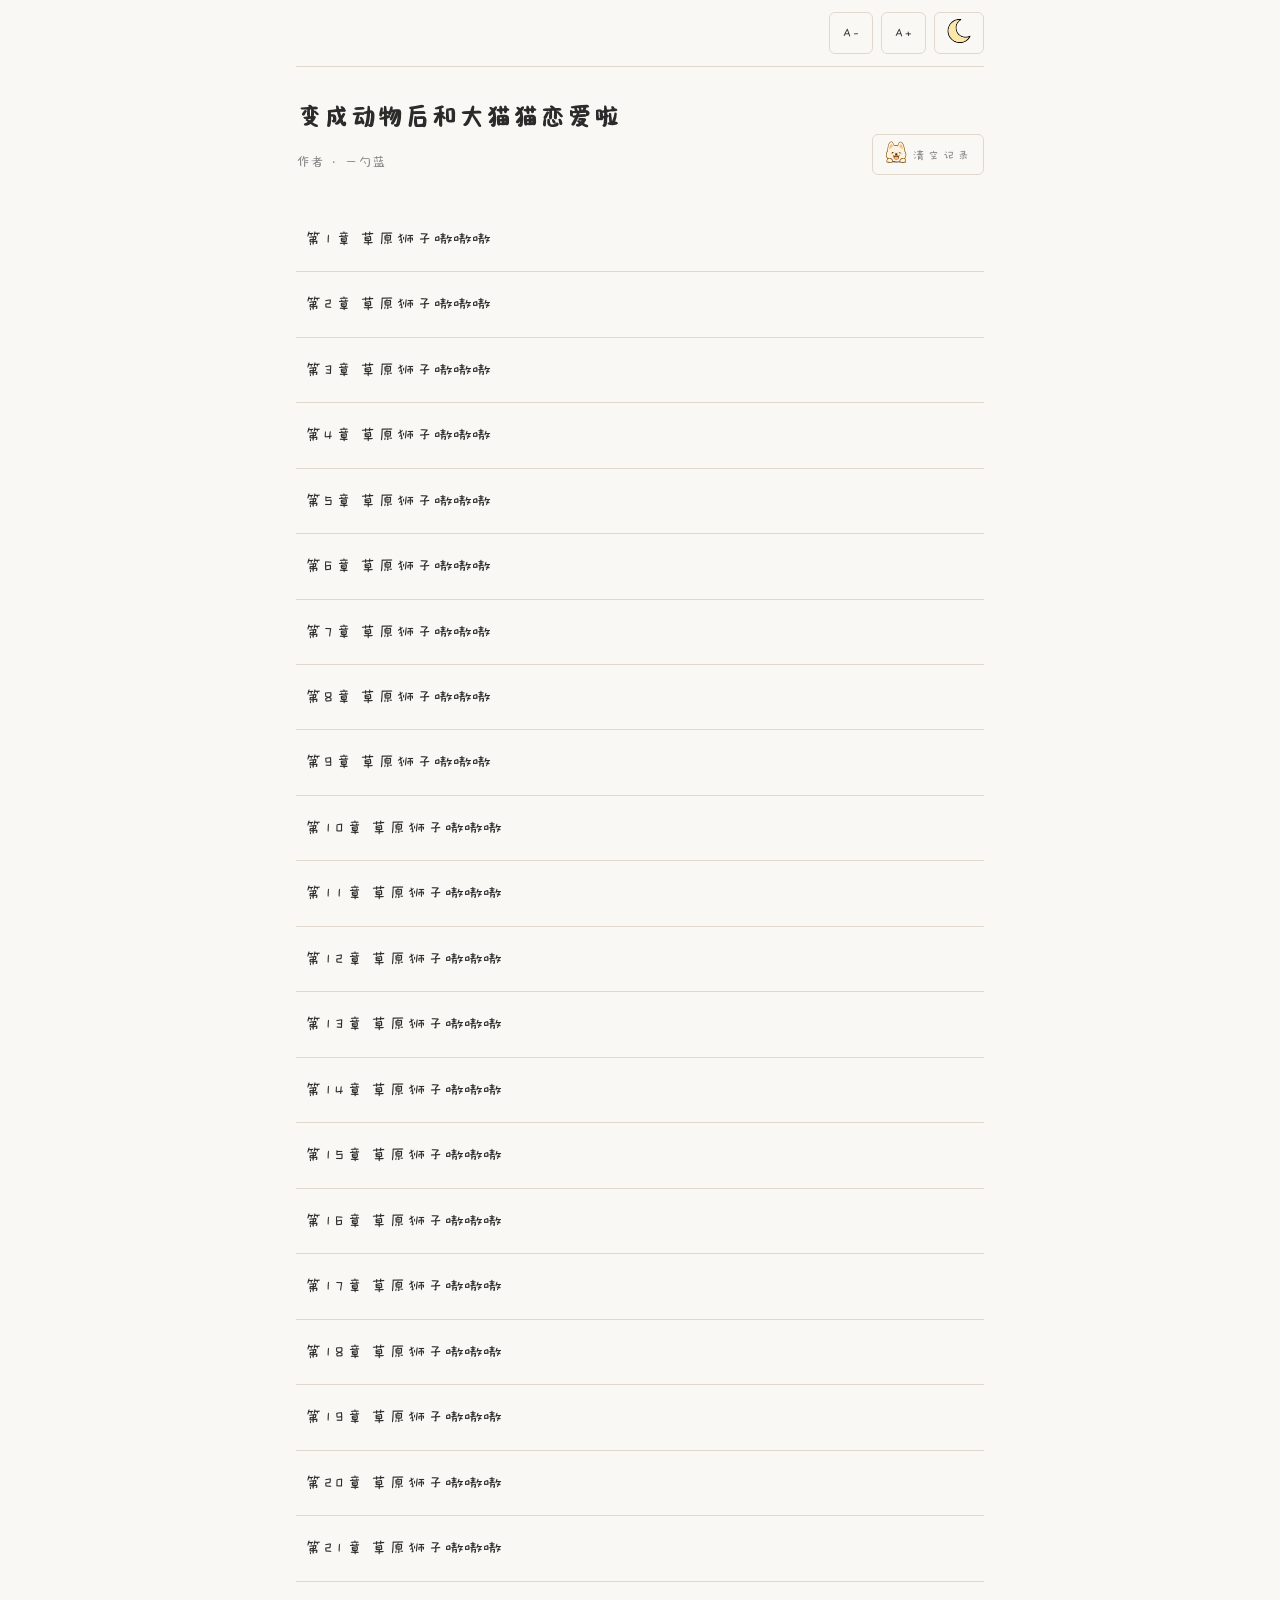
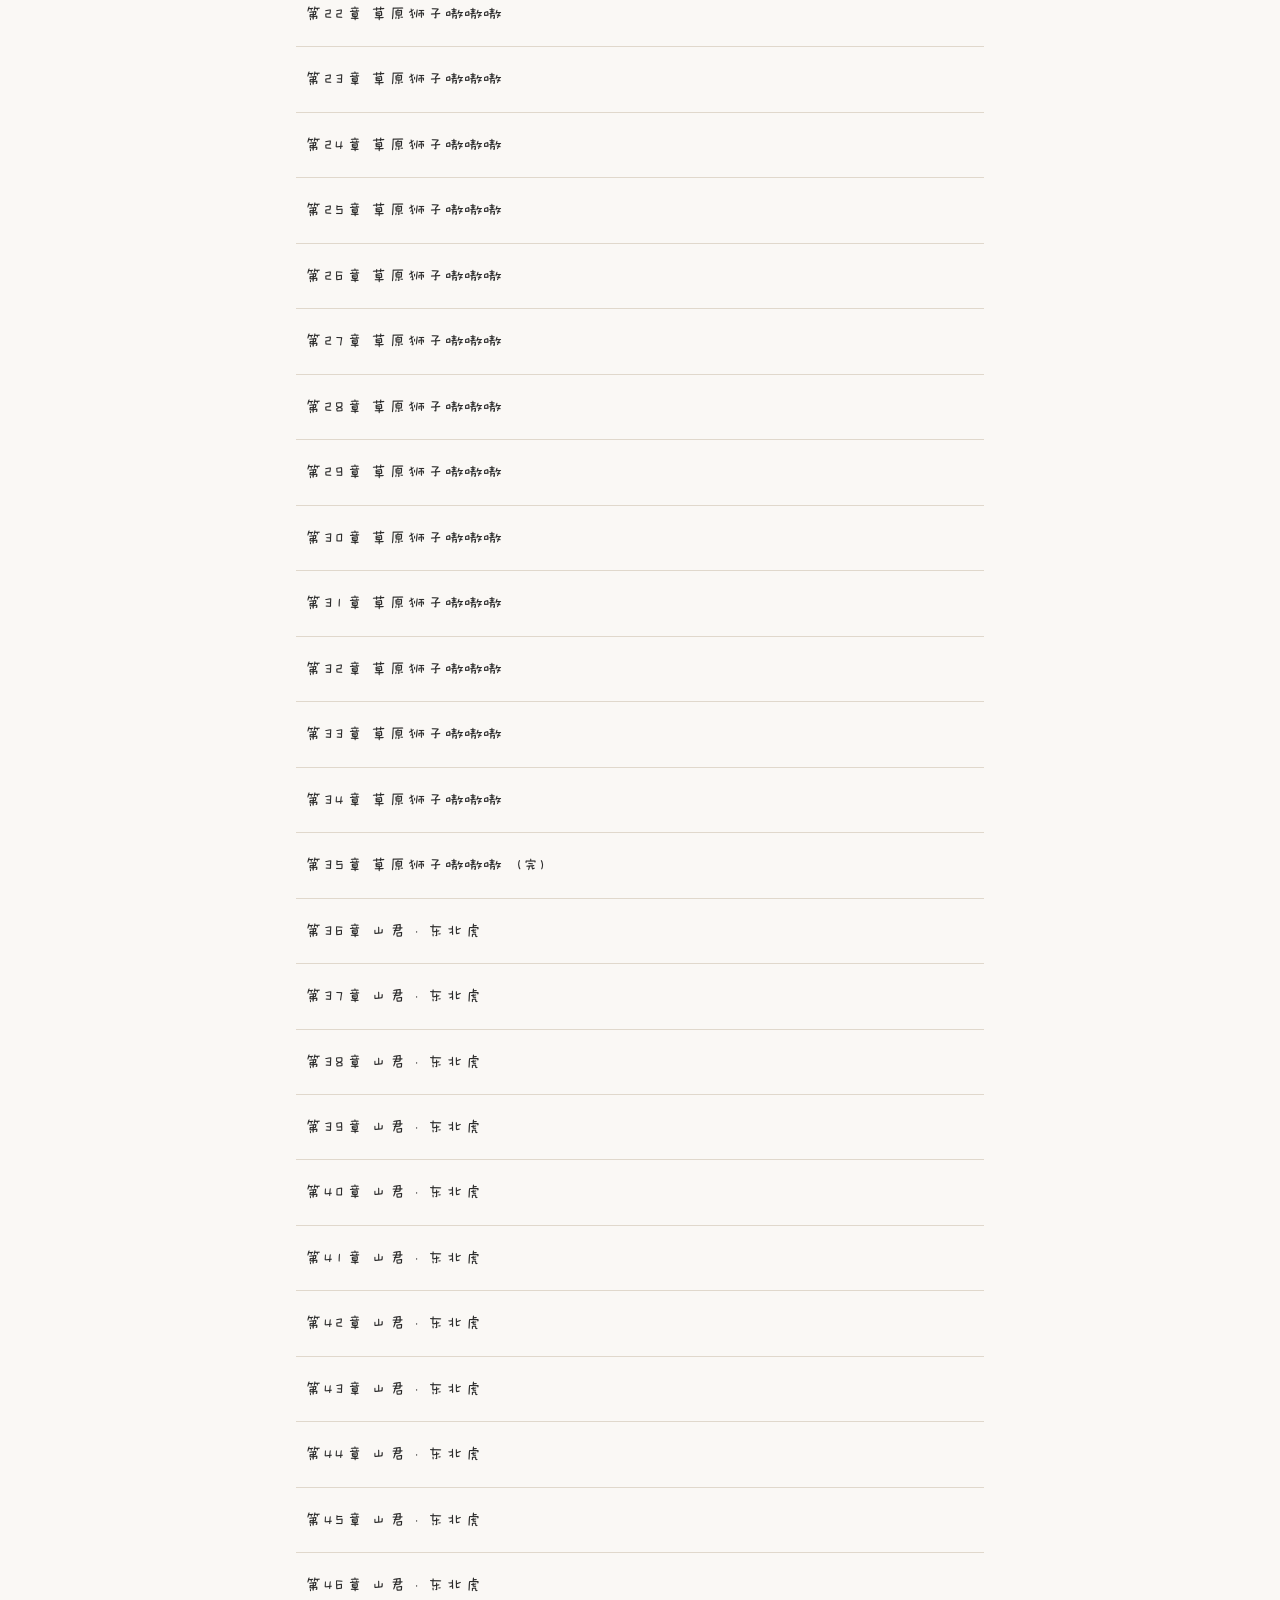
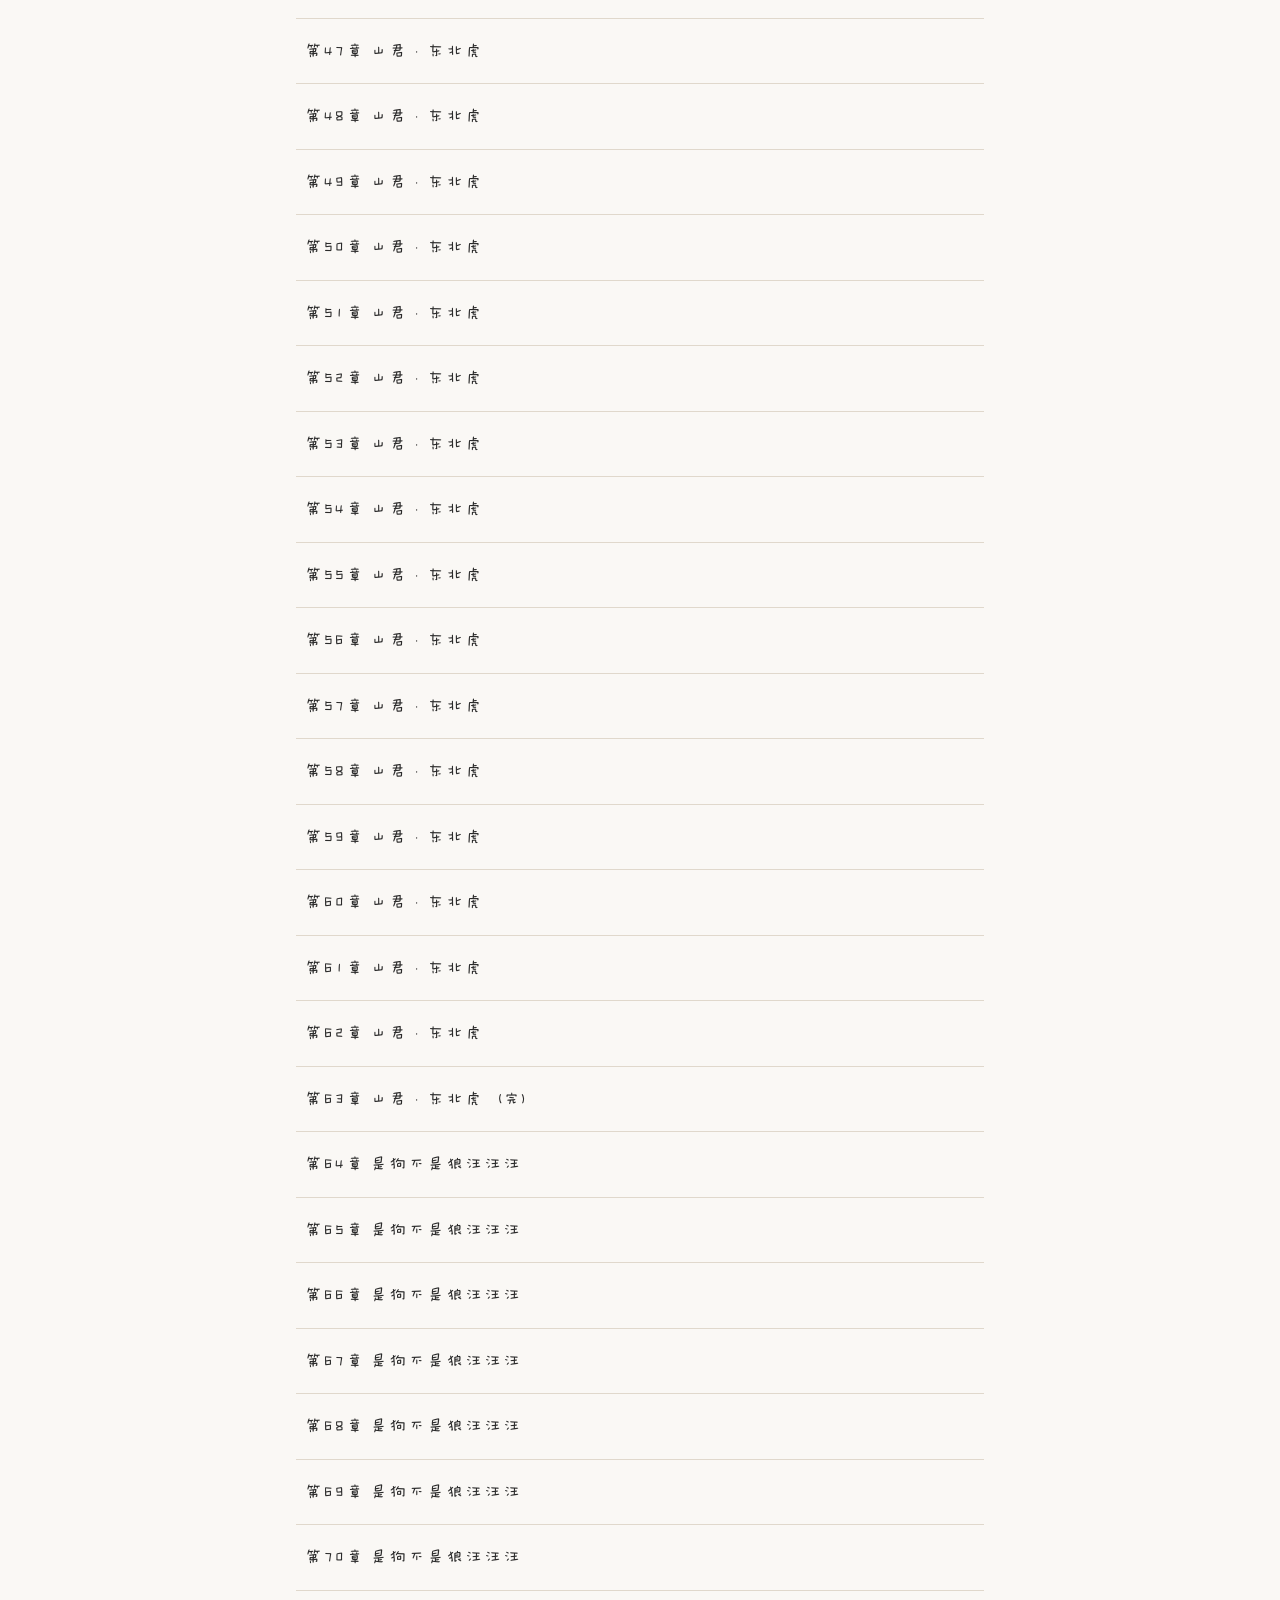
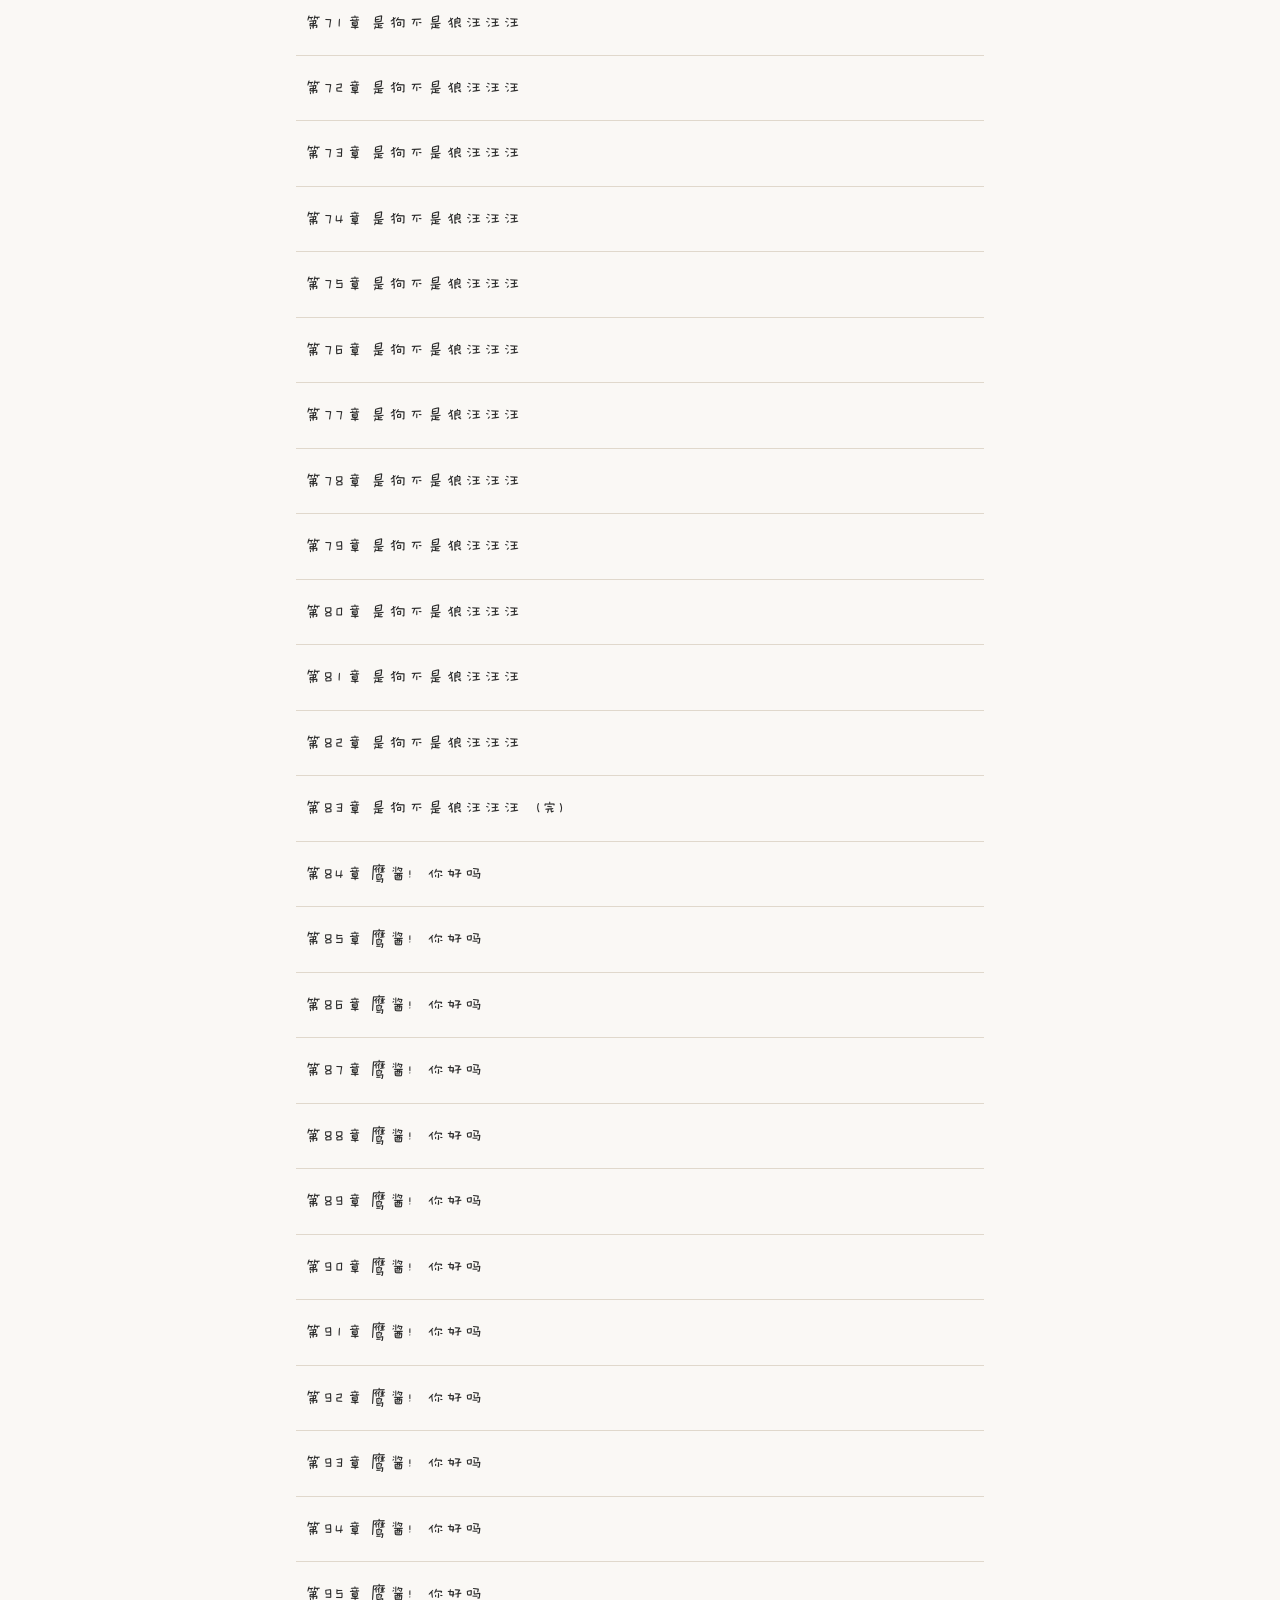
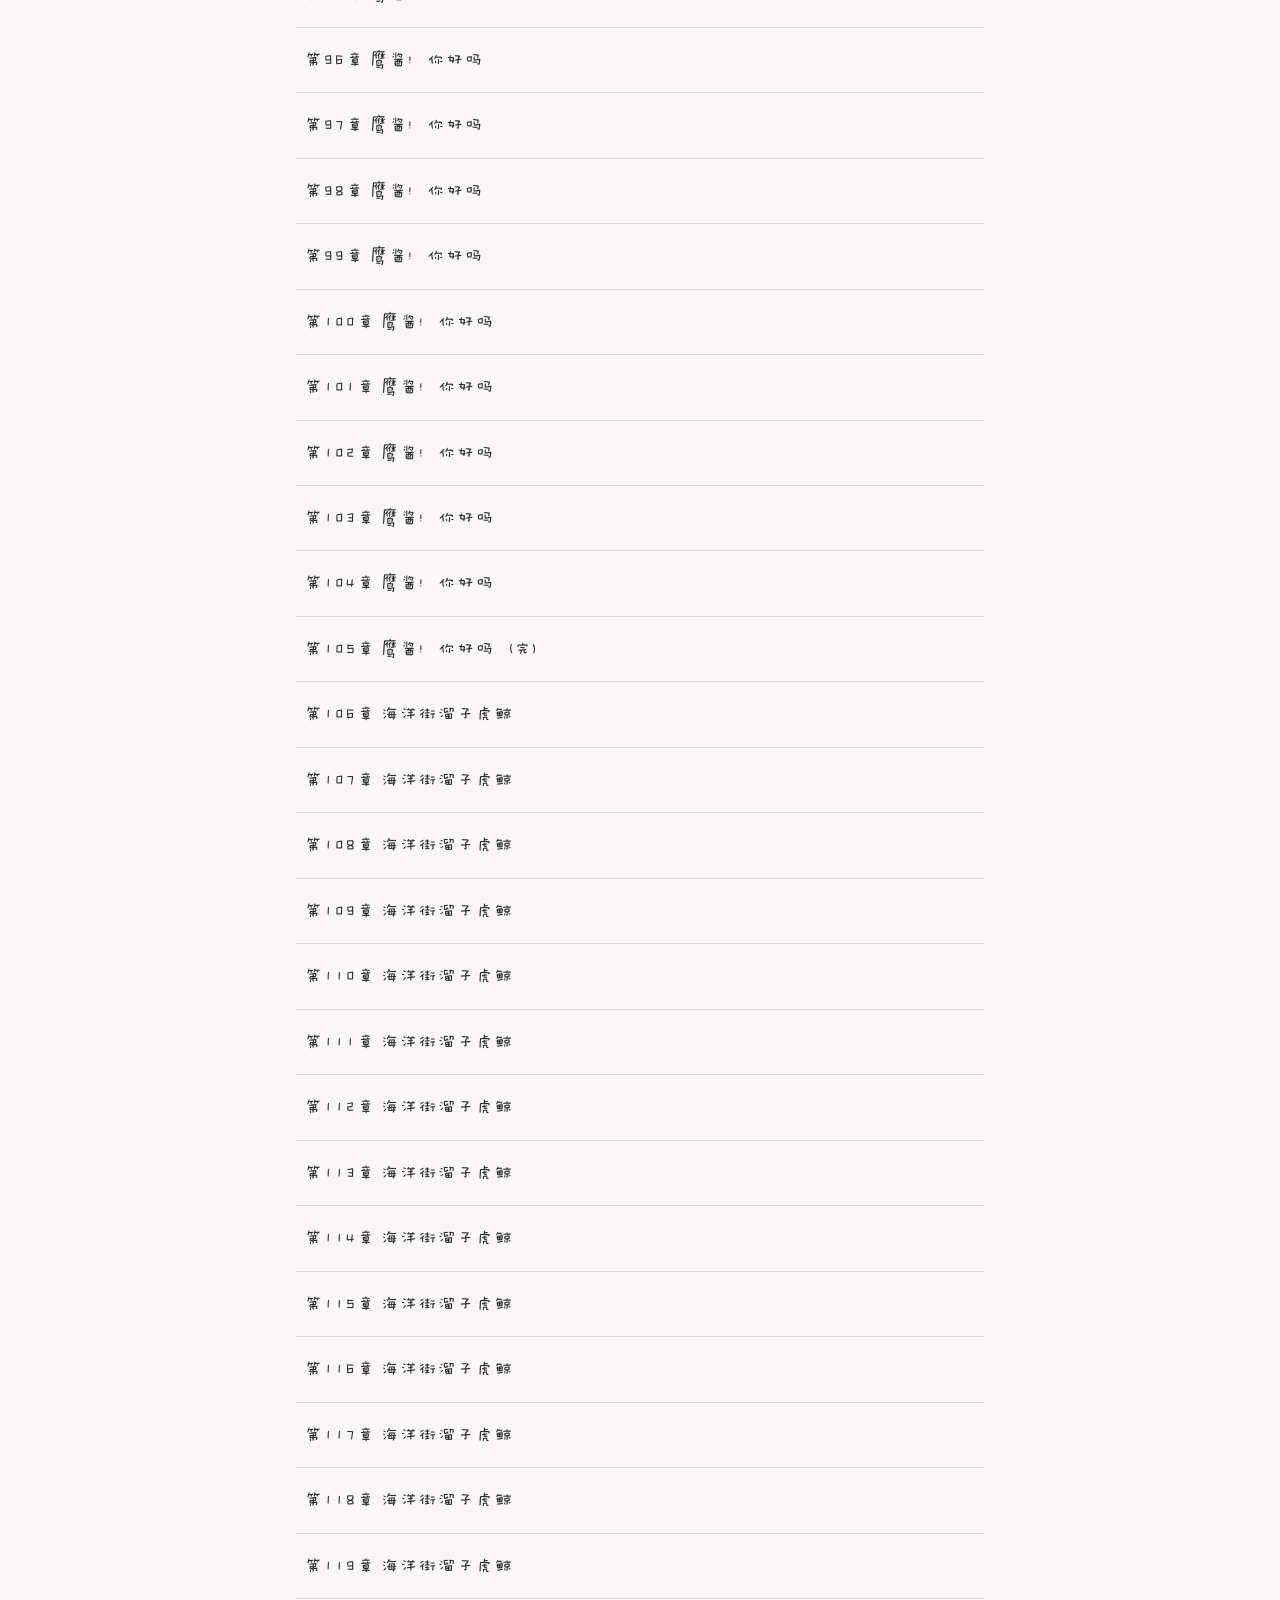
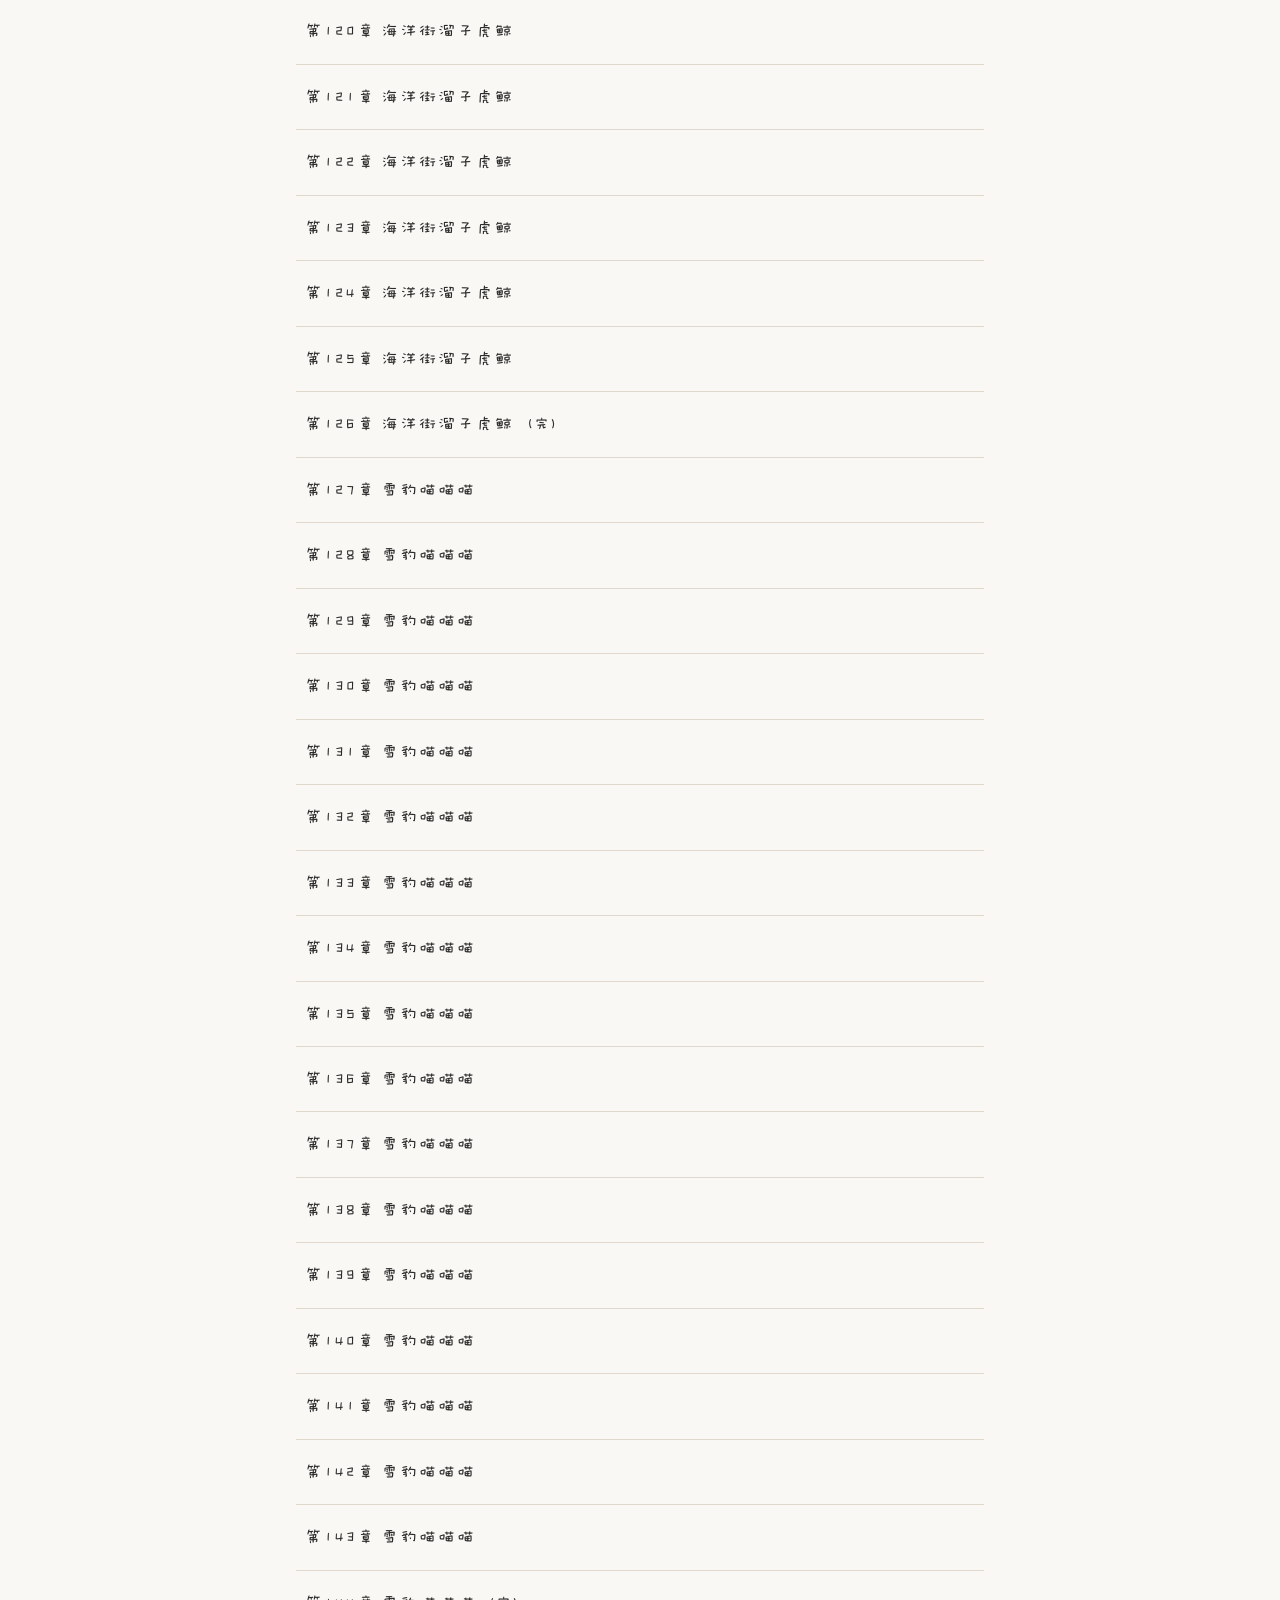
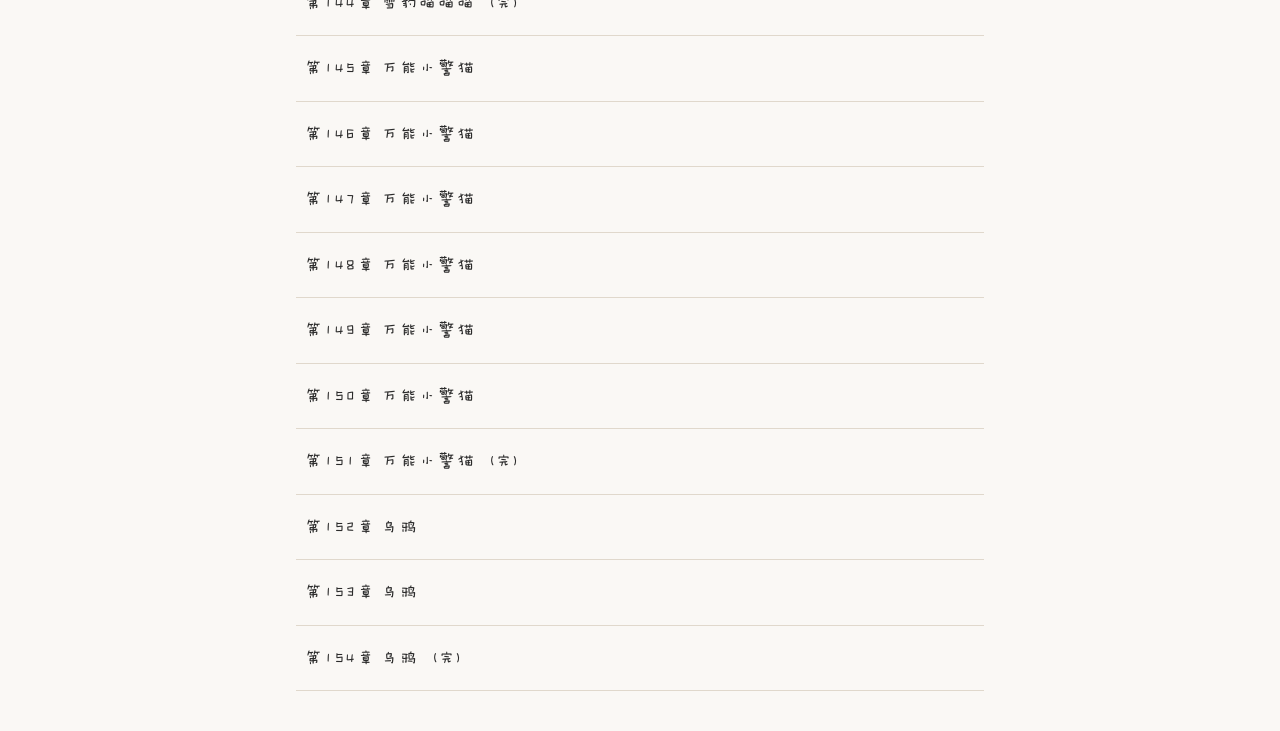
<file: xiaoshuo/bcdwh/bcdwhhdmmtlal.html>
<!DOCTYPE html>
<html lang="en">

<head>
    <meta charset="UTF-8">
    <meta name="viewport" content="width=device-width, initial-scale=1.0">
    <title>变成动物后和大猫猫恋爱啦</title>
    <link rel="icon" href="../../Images/xiaogoushou.ico">
    <link rel="stylesheet" href="bcdwh.css">
    <link rel="stylesheet" href="../../Iconfont/Iconfont1/iconfont.css">
    <link rel="stylesheet" href="../../Iconfont/Iconfont2/iconfont.css">
</head>

<body>
    <!-- 顶部阅读进度线 -->
    <div id="progress-bar"></div>

    <div class="toolbar">
        <div>
            <button id="topBack">
                <svg class="icon" aria-hidden="true">
                    <use xlink:href="#icon-shouye"></use>
                </svg>返回目录</button>
        </div>
        <div class="toolbar-right">
            <button id="btnFontDown" title="缩小字号">A-</button>
            <button id="btnFontUp" title="放大字号">A+</button>
            <button id="btnNight" title="夜间模式">
                <svg class="icon" aria-hidden="true">
                    <use xlink:href="#icon-yueliang"></use>
                </svg>
            </button>
        </div>
    </div>

    <div class="book-header">
        <div class="book-info">
            <h1 id="bookTitle">变成动物后和大猫猫恋爱啦</h1>
            <div class="subtitle">作者 · 一勺蓝</div>
        </div>
        <button id="btnClear" title="清除所有章节的阅读进度">
            <svg class="icon" aria-hidden="true">
                <use xlink:href="#icon-tianyuanquan"></use>
            </svg> 清空记录</button>
    </div>

    <ul id="toc"></ul>

    <div id="reader" class="hidden">
        <h2 id="chapterTitle"></h2>
        <div id="content"></div>
        <div class="bar">
            <button id="prev">
                <svg class="icon" aria-hidden="true">
                    <use xlink:href="#icon-arrow-left"></use>
                </svg>上一章</button>
            <button id="back">返回目录</button>
            <button id="next">下一章
                <svg class="icon" aria-hidden="true">
                    <use xlink:href="#icon-arrow-right"></use>
                </svg>
            </button>
        </div>
    </div>

</body>
<script src="bcdwh.js" defer></script>
<script src="volume1.js"></script>
<script src="volume2.js"></script>
<script src="volume3.js"></script>
<script src="../../Iconfont/Iconfont2/iconfont.js"></script>
<script src="../../Iconfont/Iconfont1/iconfont.js"></script>

</html>
</file>
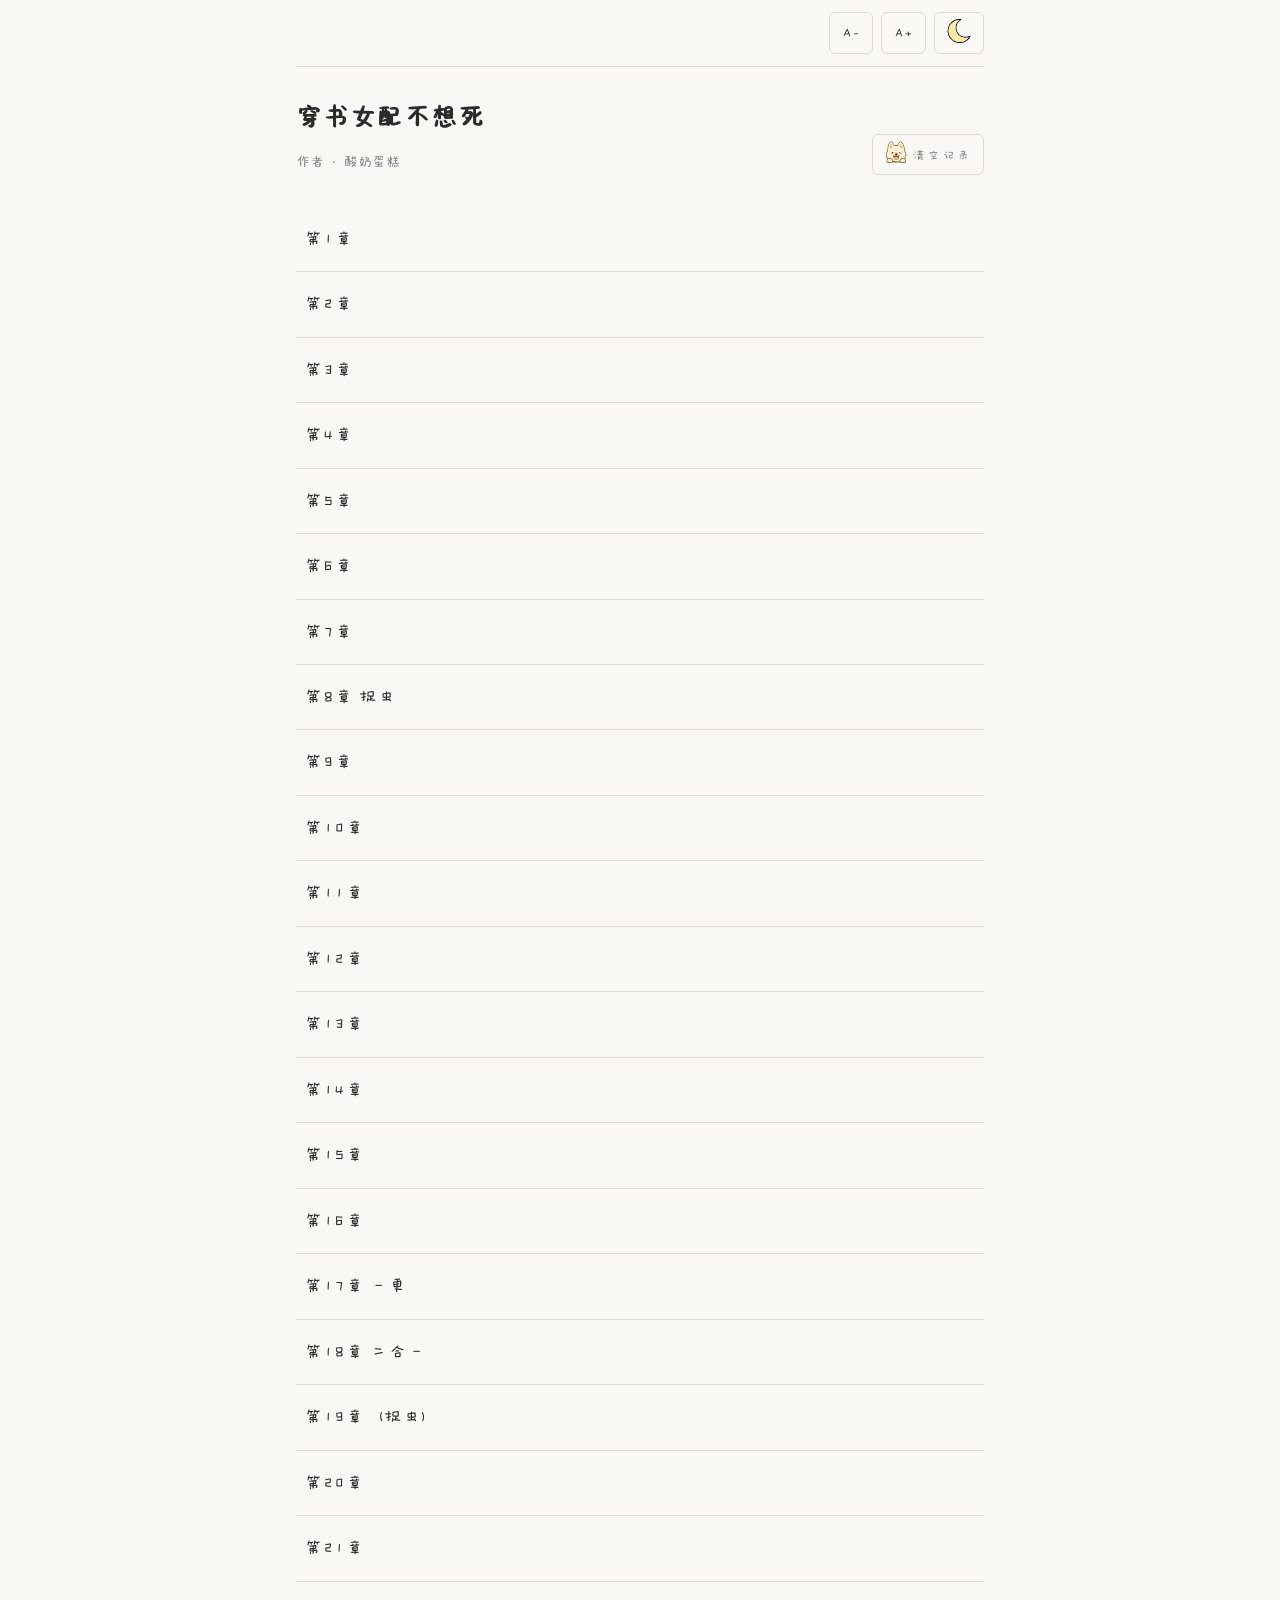
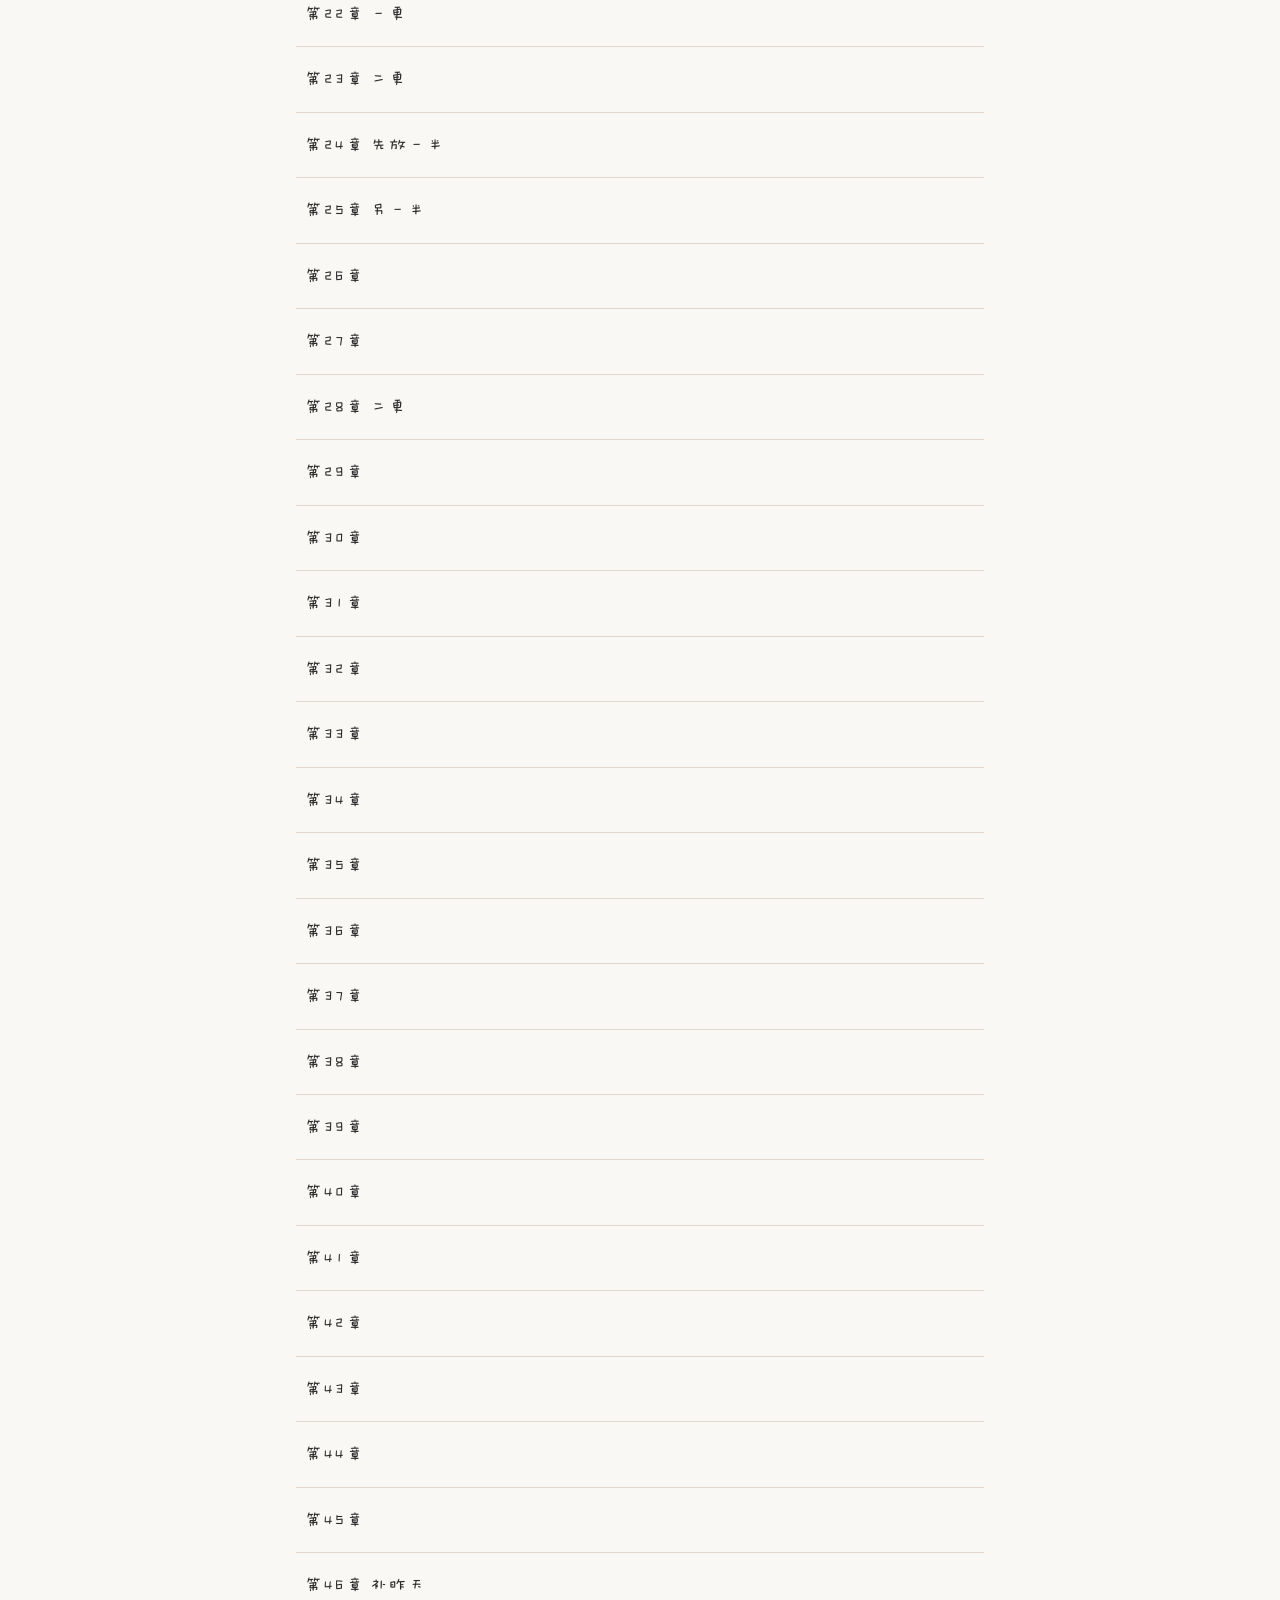
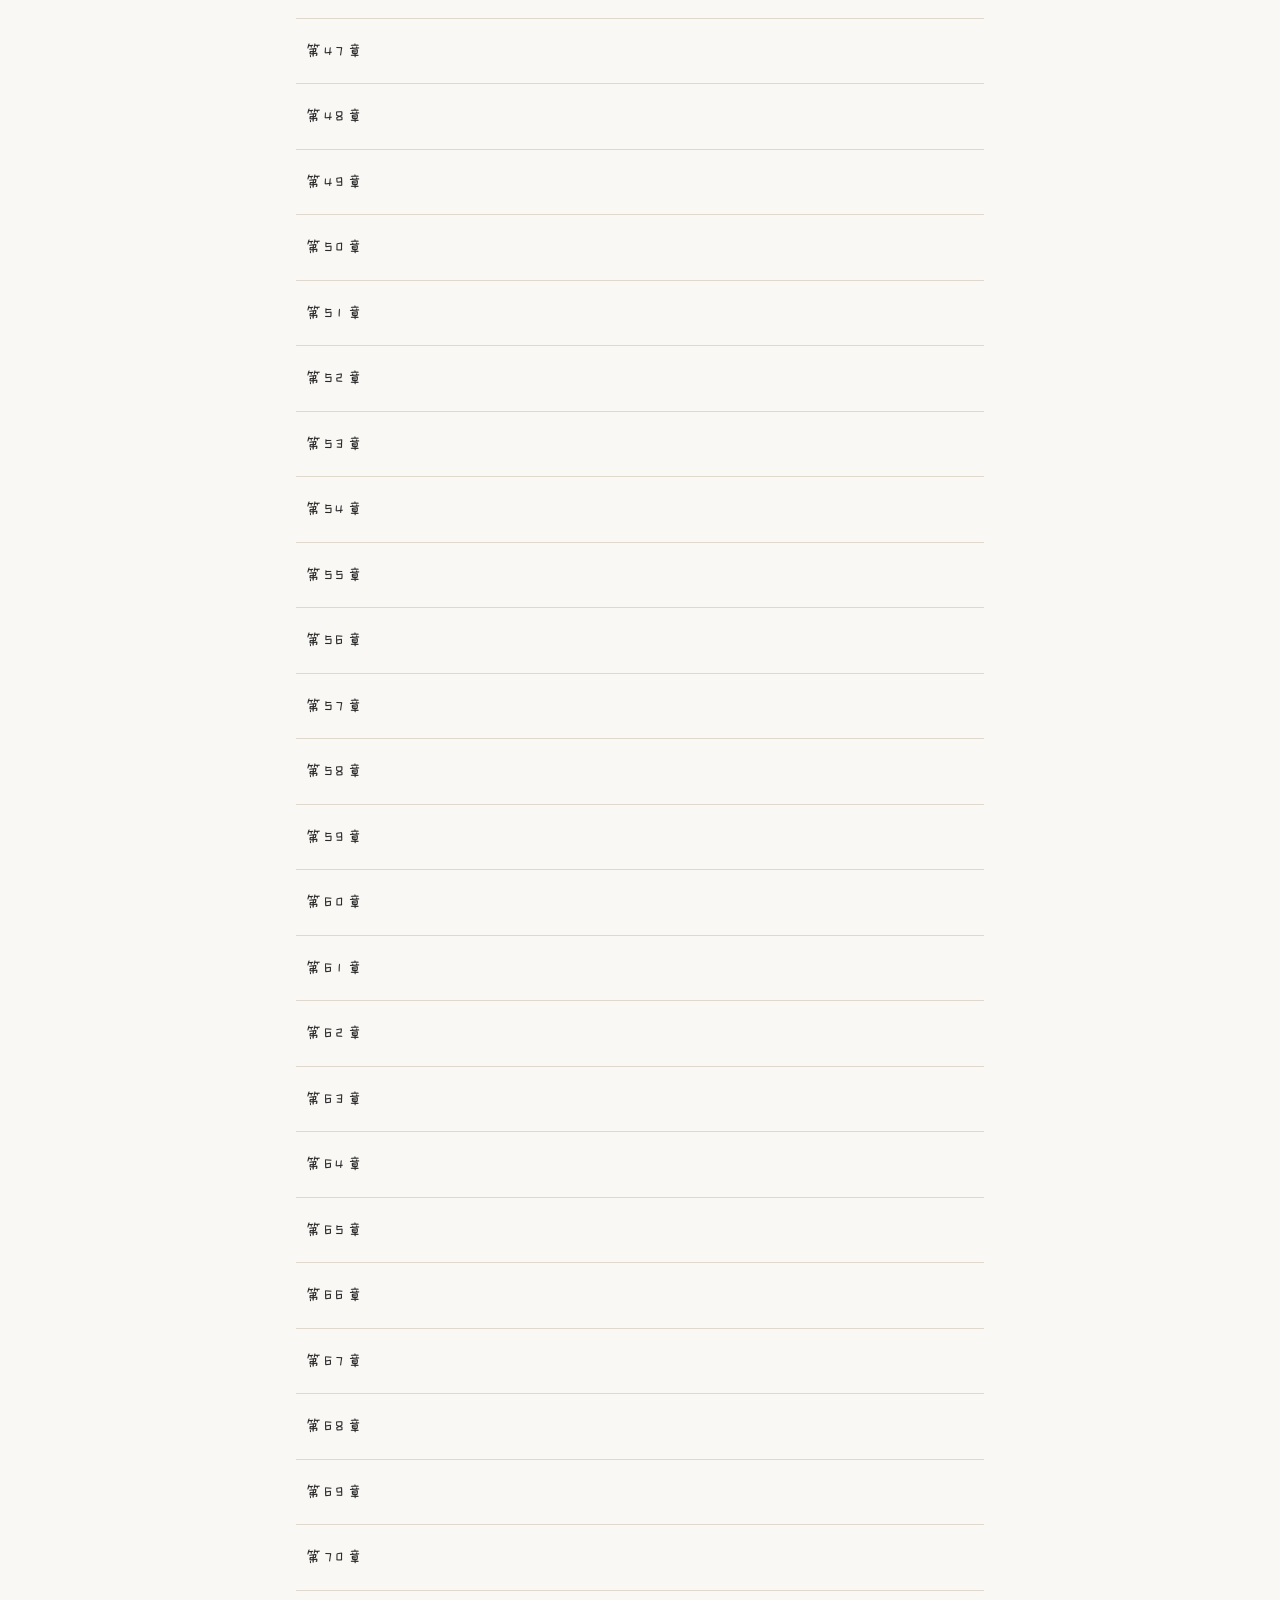
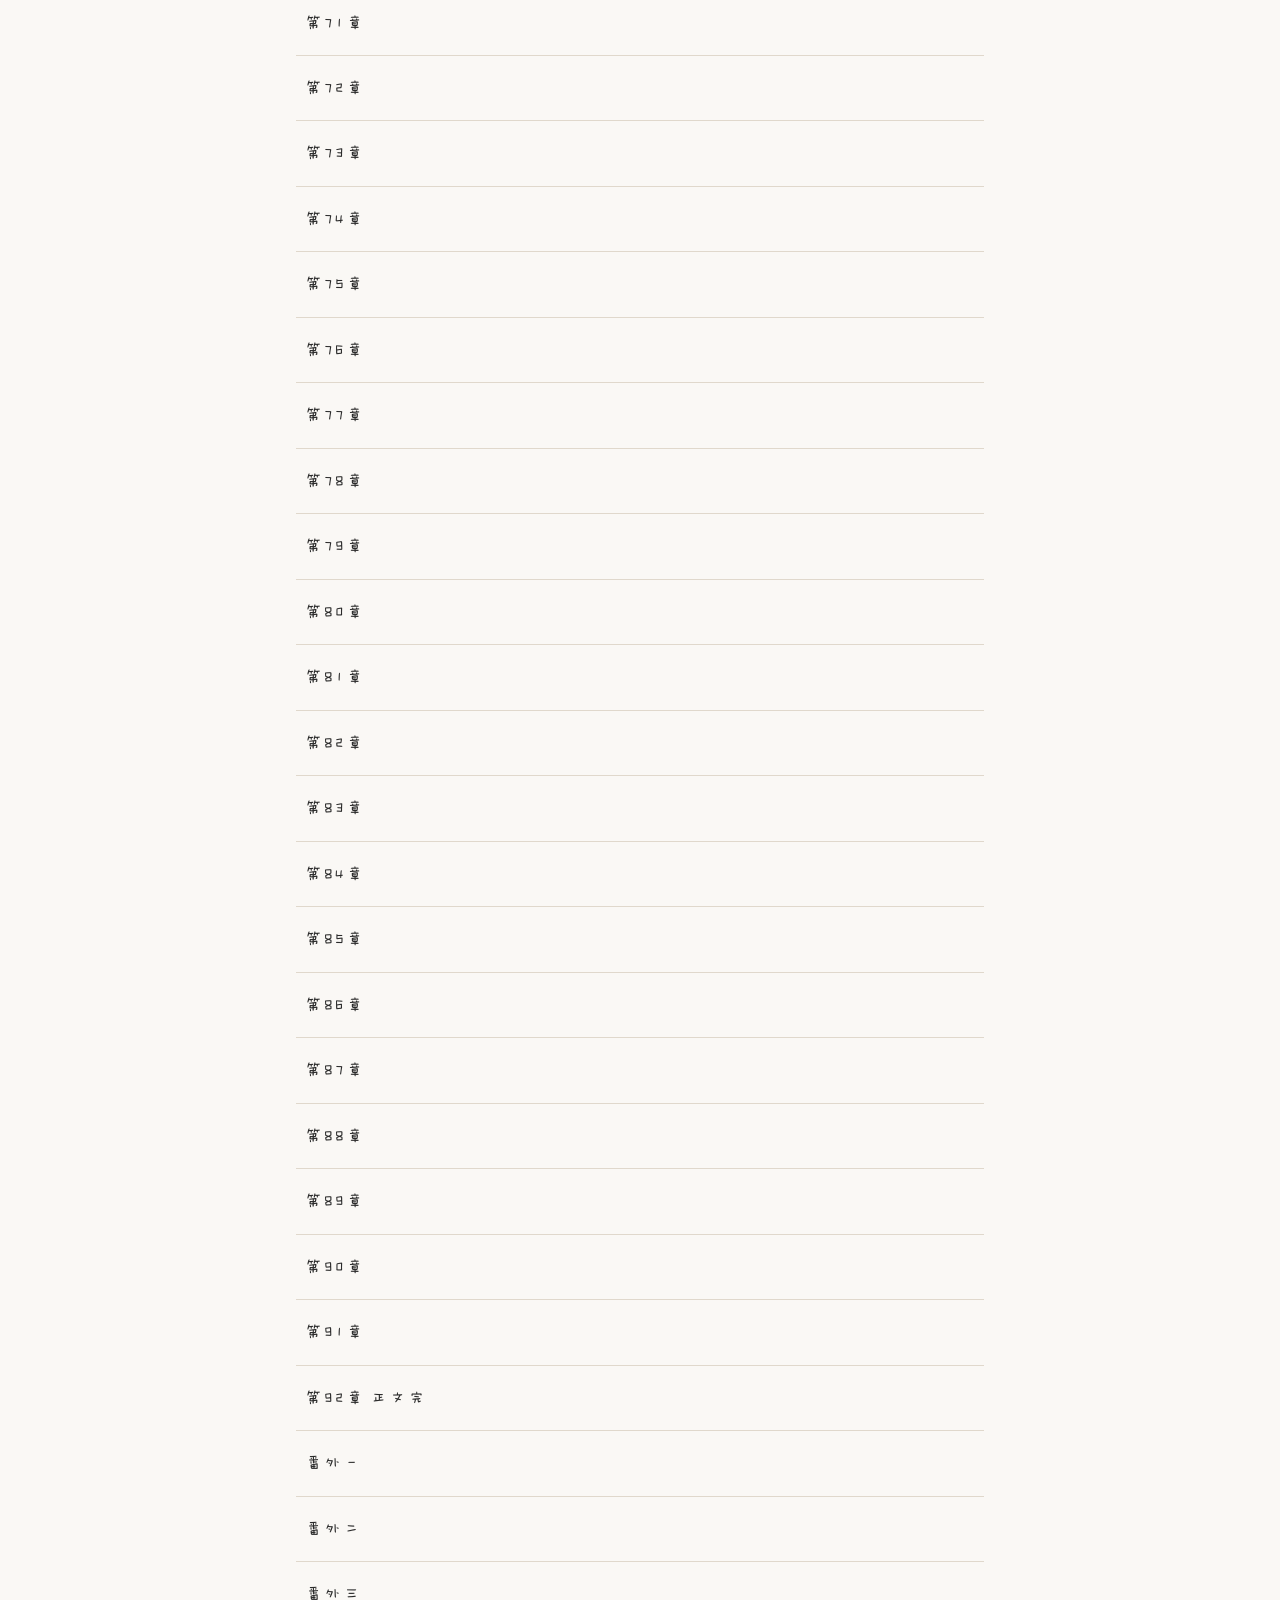
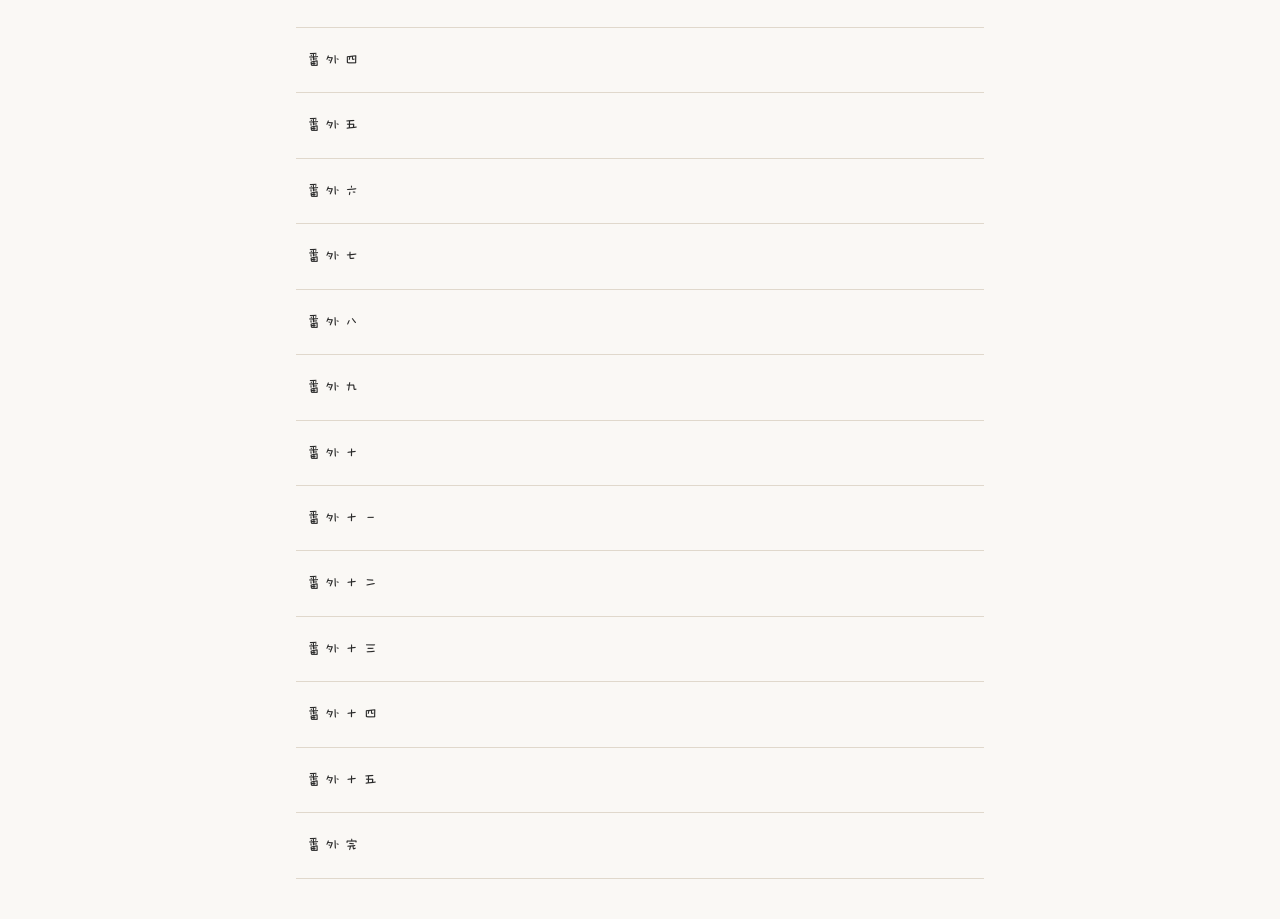
<file: xiaoshuo/csnpbxs/csnpbxs.html>
<!DOCTYPE html>
<html lang="en">

<head>
    <meta charset="UTF-8">
    <meta name="viewport" content="width=device-width, initial-scale=1.0">
    <title>穿书女配不想死</title>
    <link rel="icon" href="../../Images/gemashou.ico">
    <link rel="stylesheet" href="csnpbxs.css">
    <link rel="stylesheet" href="../../Iconfont/Iconfont1/iconfont.css">
    <link rel="stylesheet" href="../../Iconfont/Iconfont2/iconfont.css">
</head>

<body>
    <!-- 顶部阅读进度线 -->
    <div id="progress-bar"></div>

    <div class="toolbar">
        <div>
            <button id="topBack">
                <svg class="icon" aria-hidden="true">
                    <use xlink:href="#icon-shouye"></use>
                </svg>返回目录</button>
        </div>
        <div class="toolbar-right">
            <button id="btnFontDown" title="缩小字号">A-</button>
            <button id="btnFontUp" title="放大字号">A+</button>
            <button id="btnNight" title="夜间模式">
                <svg class="icon" aria-hidden="true">
                    <use xlink:href="#icon-yueliang"></use>
                </svg>
            </button>
        </div>
    </div>

    <div class="book-header">
        <div class="book-info">
            <h1 id="bookTitle">穿书女配不想死</h1>
            <div class="subtitle">作者 · 酸奶蛋糕</div>
        </div>
        <button id="btnClear" title="清除所有章节的阅读进度">
            <svg class="icon" aria-hidden="true">
                <use xlink:href="#icon-tianyuanquan"></use>
            </svg> 清空记录</button>
    </div>

    <ul id="toc"></ul>

    <div id="reader" class="hidden">
        <h2 id="chapterTitle"></h2>
        <div id="content"></div>
        <div class="bar">
            <button id="prev">
                <svg class="icon" aria-hidden="true">
                    <use xlink:href="#icon-arrow-left"></use>
                </svg>上一章</button>
            <button id="back">返回目录</button>
            <button id="next">下一章
                <svg class="icon" aria-hidden="true">
                    <use xlink:href="#icon-arrow-right"></use>
                </svg>
            </button>
        </div>
    </div>

</body>
<script src="csnpbxs.js" defer></script>
<script src="volume1.js"></script>
<script src="volume2.js"></script>
<script src="../../Iconfont/Iconfont2/iconfont.js"></script>
<script src="../../Iconfont/Iconfont1/iconfont.js"></script>

</html>
</file>
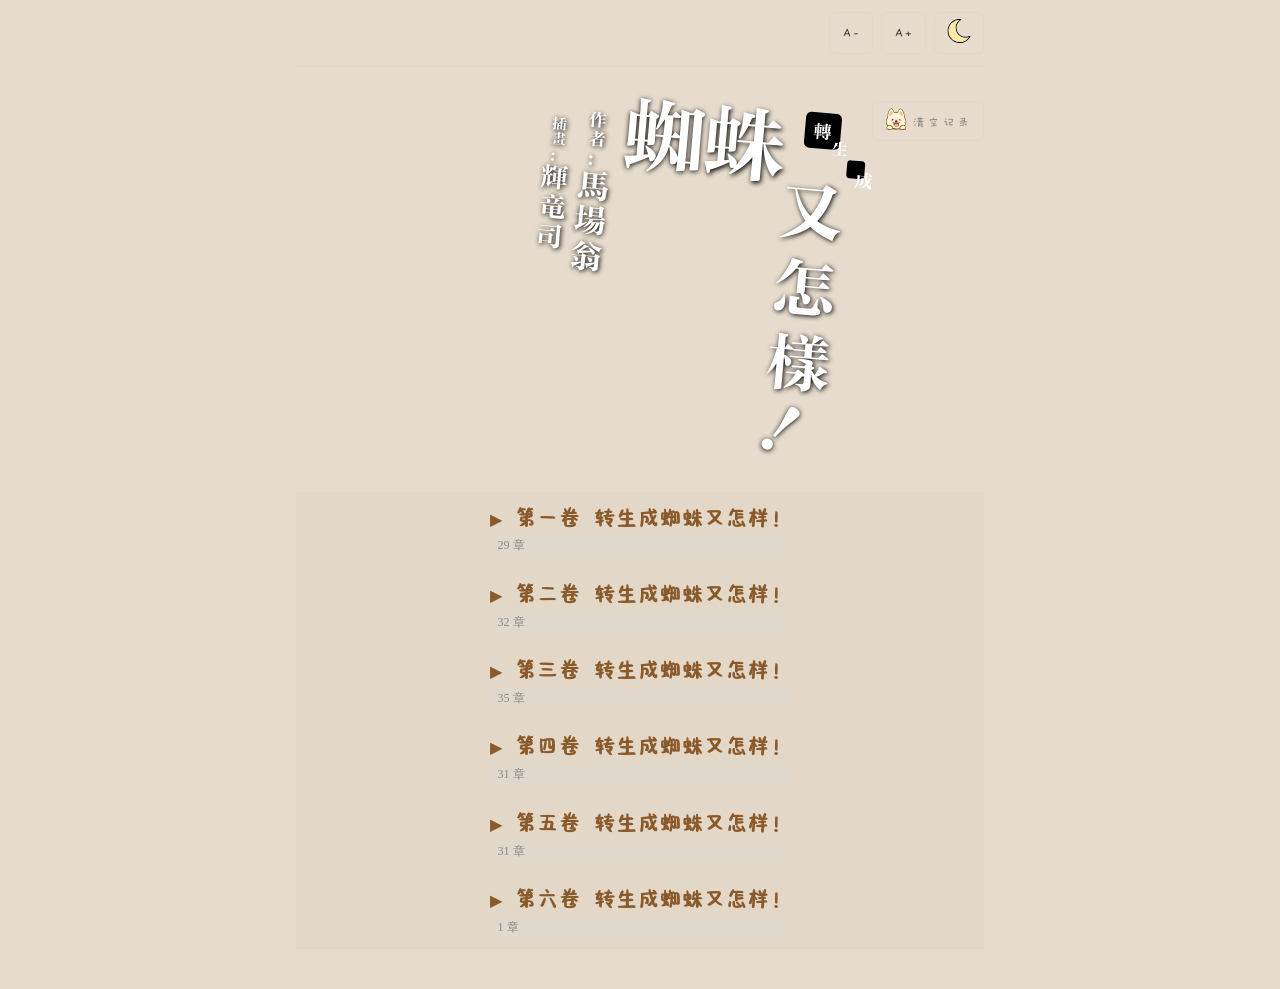
<file: xiaoshuo/kumoko/kumoko.html>
<!DOCTYPE html>
<html lang="en">

<head>
    <meta charset="UTF-8">
    <meta name="viewport" content="width=device-width, initial-scale=1.0">
    <title>转生成蜘蛛又怎样</title>
    <link rel="icon" href="../../Images/heiqiushou.ico">
    <link rel="stylesheet" href="epub.css">
    <link rel="stylesheet" href="yuan.css">
    <link rel="stylesheet" href="../../Iconfont/Iconfont1/iconfont.css">
    <link rel="stylesheet" href="../../Iconfont/Iconfont2/iconfont.css">
</head>

<body>
    <!-- 顶部阅读进度线 -->
    <div id="progress-bar"></div>

    <div class="toolbar">
        <div>
            <button id="topBack">
                <svg class="icon" aria-hidden="true">
                    <use xlink:href="#icon-shouye"></use>
                </svg>返回目录</button>
        </div>
        <div class="toolbar-right">
            <button id="btnFontDown" title="缩小字号">A-</button>
            <button id="btnFontUp" title="放大字号">A+</button>
            <button id="btnNight" title="夜间模式">
                <svg class="icon" aria-hidden="true">
                    <use xlink:href="#icon-yueliang"></use>
                </svg>
            </button>
        </div>
    </div>

    <div class="book-header">
        <div class="book-cover-wrapper">
            <div class="book-info">
                <div class="b-relative rota fzcuyasong">
                    <div>
                        <div class="box1">轉</div>
                        <div class="t-top">生</div>
                        <div class="box2">成</div>
                    </div>
                    <div class="clear"></div>
                    <div class="shadow">
                        <div>
                            <div class="f-right font35">
                                <p class="em08 tt3">又</p>
                                <p class="tt3">怎</p>
                                <p class="tt3">樣</p>
                                <p class="tr tt1">！</p>
                            </div>
                            <div class="font45 f-right tt">蜘蛛</div>
                        </div>
                        <div class="f-right tt2 font12">
                            <p class="font08">作</p>
                            <p class="font08">者</p>
                            <p class="font08">：</p>
                            <p class="font15">馬</p>
                            <p class="font15">場</p>
                            <p class="font15">翁</p>
                        </div>
                        <div class="f-right tt2 font10">
                            <p class="font08">插</p>
                            <p class="font08">畫</p>
                            <p class="font08">：</p>
                            <p class="font15">輝</p>
                            <p class="font15">竜</p>
                            <p class="font15">司</p>
                        </div>
                        <div class="clear"></div>
                    </div>
                </div>
            </div>
        </div>
        <button id="btnClear" title="清除所有章节的阅读进度">
            <svg class="icon" aria-hidden="true">
                <use xlink:href="#icon-tianyuanquan"></use>
            </svg> 清空记录</button>
    </div>

    <ul id="toc"></ul>

    <div id="reader" class="hidden">
        <h2 id="chapterTitle"></h2>
        <div id="content"></div>
        <div class="bar">
            <button id="prev">
                <svg class="icon" aria-hidden="true">
                    <use xlink:href="#icon-arrow-left"></use>
                </svg>上一章</button>
            <button id="back">返回目录</button>
            <button id="next">下一章
                <svg class="icon" aria-hidden="true">
                    <use xlink:href="#icon-arrow-right"></use>
                </svg>
            </button>
        </div>
    </div>

</body>
<script src="epub.js" defer></script>
<script src="book.js"></script>
<script src="../../Iconfont/Iconfont2/iconfont.js"></script>
<script src="../../Iconfont/Iconfont1/iconfont.js"></script>

</html>
</file>
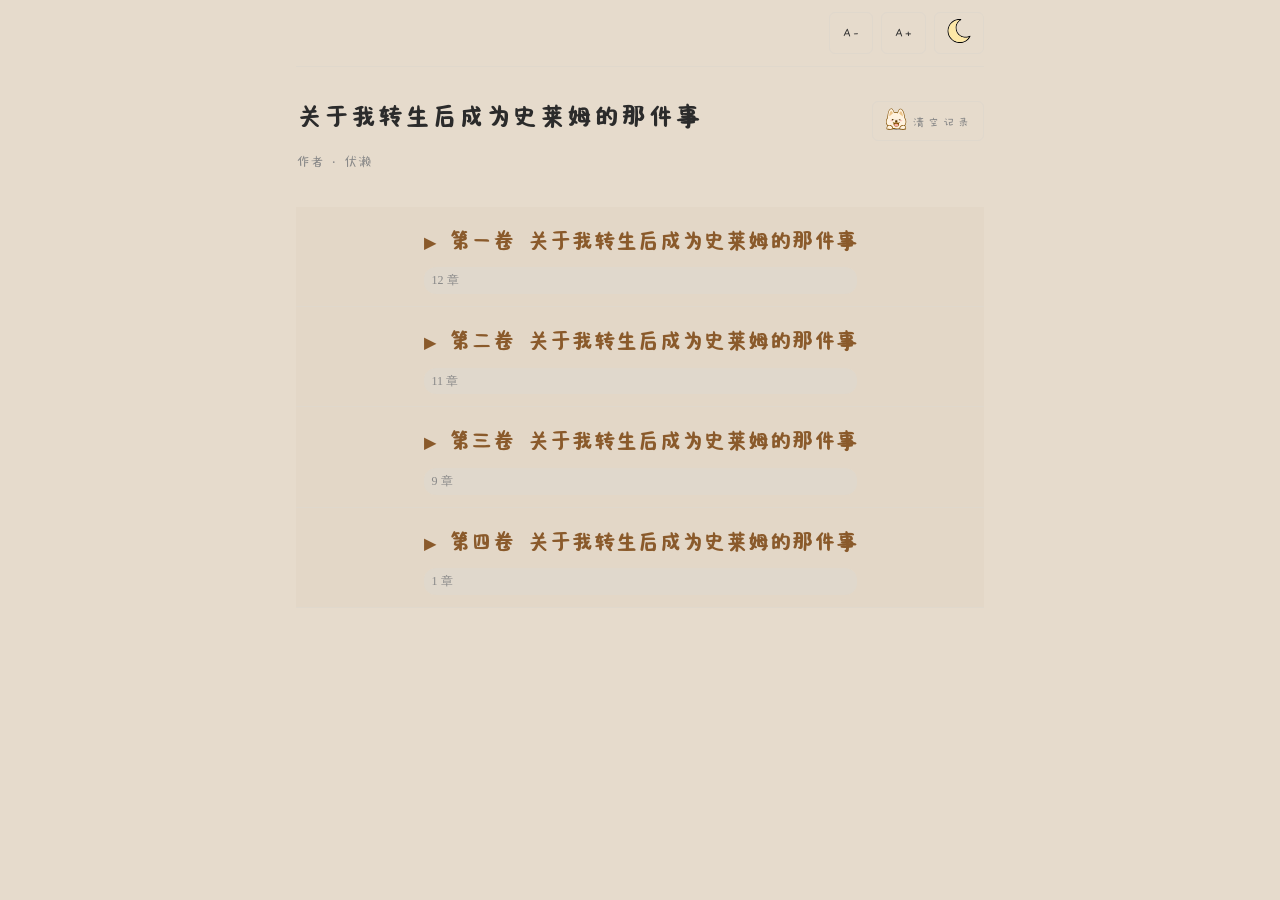
<file: xiaoshuo/rimuru/rimuru.html>
<!DOCTYPE html>
<html lang="en">

<head>
    <meta charset="UTF-8">
    <meta name="viewport" content="width=device-width, initial-scale=1.0">
    <title>关于我转生后成为史莱姆的那件事</title>
    <link rel="icon" href="../../Images/heiqiushou.ico">
    <link rel="stylesheet" href="epub.css">
    <link rel="stylesheet" href="../../Iconfont/Iconfont1/iconfont.css">
    <link rel="stylesheet" href="../../Iconfont/Iconfont2/iconfont.css">
</head>

<body>
    <!-- 顶部阅读进度线 -->
    <div id="progress-bar"></div>

    <div class="toolbar">
        <div>
            <button id="topBack">
                <svg class="icon" aria-hidden="true">
                    <use xlink:href="#icon-shouye"></use>
                </svg>返回目录</button>
        </div>
        <div class="toolbar-right">
            <button id="btnFontDown" title="缩小字号">A-</button>
            <button id="btnFontUp" title="放大字号">A+</button>
            <button id="btnNight" title="夜间模式">
                <svg class="icon" aria-hidden="true">
                    <use xlink:href="#icon-yueliang"></use>
                </svg>
            </button>
        </div>
    </div>

    <div class="book-header">
        <div class="book-info">
            <h1 id="bookTitle">关于我转生后成为史莱姆的那件事</h1>
            <div class="subtitle">作者 · 伏濑</div>
        </div>
        <button id="btnClear" title="清除所有章节的阅读进度">
            <svg class="icon" aria-hidden="true">
                <use xlink:href="#icon-tianyuanquan"></use>
            </svg> 清空记录</button>
    </div>

    <ul id="toc"></ul>

    <div id="reader" class="hidden">
        <h2 id="chapterTitle"></h2>
        <div id="content"></div>
        <div class="bar">
            <button id="prev">
                <svg class="icon" aria-hidden="true">
                    <use xlink:href="#icon-arrow-left"></use>
                </svg>上一章</button>
            <button id="back">返回目录</button>
            <button id="next">下一章
                <svg class="icon" aria-hidden="true">
                    <use xlink:href="#icon-arrow-right"></use>
                </svg>
            </button>
        </div>
    </div>

</body>
<script src="epub.js" defer></script>
<script src="book.js"></script>
<script src="../../Iconfont/Iconfont2/iconfont.js"></script>
<script src="../../Iconfont/Iconfont1/iconfont.js"></script>

</html>
</file>
<file: xiaoshuo/bcdwh/bcdwh.css>
:root {
  --bg: #faf8f5;
  --fg: #2b2b2b;
  --muted: #888;
  --accent: #8a5a2b;
  --line: #e0d8cc;
  --bar-bg: rgba(250, 248, 245, 0.9);
  --danger: #c0392b;
}

body.night {
  --bg: #1a1a1a;
  --fg: #c9c9c9;
  --muted: #888;
  --accent: #c9a06a;
  --line: #333;
  --bar-bg: rgba(26, 26, 26, 0.9);
  --danger: #e74c3c;
}

* {
  box-sizing: border-box;
  -webkit-tap-highlight-color: transparent;
}

body {
  margin: 0 auto;
  padding: 0 16px 40px;
  max-width: 720px;
  background: var(--bg);
  color: var(--fg);
  font: 18px/1.9 "Georgia", "Songti SC", "SimSun", serif;
  transition: background .3s, color .3s;
}

.icon {
    width: 1.5em;
    height: 1.5em;
    vertical-align: -0.15em;
    fill: currentColor;
    overflow: hidden;
}
@font-face {
  font-family: speak1;
  src: url(../../fonts/FontsLab-FuGuShouJi-2.ttf);
  font-display: swap;
}
@font-face {
  font-family: speak3;
  src: url(../../fonts/zaozigongfanghaidaoshaonianti.otf);
  font-display: swap;
}

/* 美化滚动条 */
::-webkit-scrollbar {
  width: 6px;
}

::-webkit-scrollbar-track {
  background: transparent;
}

::-webkit-scrollbar-thumb {
  background: rgba(150, 150, 150, 0.2);
  border-radius: 10px;
}

::-webkit-scrollbar-thumb:hover {
  background: var(--accent);
}

/* ===== 顶部阅读进度线 ===== */
#progress-bar {
  position: fixed;
  top: 0;
  left: 0;
  height: 3px;
  background: var(--accent);
  width: 0%;
  z-index: 100;
  transition: width 0.1s;
}

/* ===== 顶部工具栏 ===== */
.toolbar {
  position: sticky;
  top: 0;
  z-index: 10;
  display: flex;
  gap: 8px;
  justify-content: space-between;
  align-items: center;
  padding: 12px 0;
  background: var(--bar-bg);
  backdrop-filter: blur(8px);
  border-bottom: 1px solid var(--line);
}

.toolbar-right {
  display: flex;
  gap: 8px;
}

.toolbar button {
  padding: 6px 12px;
  font-size: 16px;
  cursor: pointer;
  background: transparent;
  color: var(--fg);
  border: 1px solid var(--line);
  border-radius: 6px;
  transition: all .2s;
  font-family: "speak3";
}

.toolbar button:hover {
  border-color: var(--accent);
  color: var(--accent);
}

/* 隐藏的返回按钮 */
#topBack {
  display: none;
}

#topBack.show {
  display: block;
}

/* ===== 首页头部信息 ===== */
.book-header {
  display: flex;
  justify-content: space-between;
  align-items: flex-end;
  margin: 24px 0 32px;
  font-family: "speak1";
}

.book-info h1 {
  font-size: 26px;
  margin: 0 0 8px;
  letter-spacing: 1px;
}

.book-info .subtitle {
  color: var(--muted);
  font-size: 14px;
}

/* 清空记录按钮 */
#btnClear {
  font-size: 15px;
  color: var(--muted);
  background: transparent;
  border: 1px solid var(--line);
  padding: 6px 12px;
  border-radius: 6px;
  cursor: pointer;
  transition: all .2s;
  font-family: "speak3";
}

#btnClear:hover {
  color: var(--danger);
  border-color: var(--danger);
}

/* ===== 目录列表 ===== */
#toc {
  list-style: none;
  padding: 0;
  margin: 0;
}

#toc li {
  padding: 14px 8px;
  border-bottom: 1px solid var(--line);
  cursor: pointer;
  transition: background .2s, padding-left .2s;
  display: flex;
  justify-content: space-between;
  align-items: center;
  gap: 10px;
  font-family: "speak3";
  font-size: 1.2rem;
}

#toc li:hover {
  background: rgba(138, 90, 43, .06);
  padding-left: 16px;
  color: var(--accent);
}

/* 目录里的进度标签 */
.toc-progress {
  font-size: 12px;
  color: var(--muted);
  background: var(--line);
  padding: 2px 8px;
  border-radius: 12px;
  white-space: nowrap;
  font-family: "speak2";
}

.toc-progress.done {
  color: #fff;
  background: var(--accent);
}

/* ===== 阅读区 ===== */
#reader {
  padding-top: 16px;
  position: relative;
}

#chapterTitle {
  font-size: 2.2rem;
  margin: 16px 0 32px;
  text-align: center;
  color: var(--accent);
  font-weight: normal;
  font-family: "speak3";
}

#content {
  animation: fadeIn .4s ease both;
}

@keyframes fadeIn {
  from {
    opacity: 0;
    transform: translateY(6px);
  }

  to {
    opacity: 1;
    transform: translateY(0);
  }
}

/* 正文排版 */
h2{
  font-family: "speak1";
}
/* 重点：隐藏正文模板里自带的 h2 标题，防止重复 */
  #content h2 {
    display: none !important;
  }

#content p {
  margin: 0 0 1em;
  text-indent: 2em;
  line-height: 1.9;
  text-align: justify;
  font-family: "speak1";
}

/* 底部翻页栏 */
.bar {
  display: flex;
  gap: 10px;
  justify-content: space-between;
  margin: 40px 0 0;
  padding-top: 20px;
  border-top: 1px solid var(--line);
}

.bar button {
  flex: 1;
  padding: 12px;
  font-size: 15px;
  cursor: pointer;
  background: transparent;
  color: var(--fg);
  border: 1px solid var(--line);
  border-radius: 8px;
  transition: all .2s;
  font-family: "speak1";
}

.bar button:hover:not(:disabled) {
  border-color: var(--accent);
  color: var(--accent);
  background: rgba(138, 90, 43, .06);
}

.bar button:disabled {
  opacity: .35;
  cursor: not-allowed;
}

.hidden {
  display: none !important;
}

@media (max-width: 600px) {
  body {
    font-size: 17px;
    padding: 0 14px 40px;
  }

  .book-header {
    flex-direction: column;
    align-items: flex-start;
    gap: 16px;
  }
}
</file>
<file: Iconfont/Iconfont1/iconfont.css>
@font-face {
  font-family: "iconfont"; /* Project id 5243100 */
  src: url('iconfont.woff2?t=1791950347029') format('woff2'),
       url('iconfont.woff?t=1791950347029') format('woff'),
       url('iconfont.ttf?t=1791950347029') format('truetype');
}

.iconfont {
  font-family: "iconfont" !important;
  font-size: 16px;
  font-style: normal;
  -webkit-font-smoothing: antialiased;
  -moz-osx-font-smoothing: grayscale;
}

.icon-chaiquan:before {
  content: "\e647";
}

.icon-cangao:before {
  content: "\e648";
}

.icon-bianmu:before {
  content: "\e649";
}

.icon-fadou:before {
  content: "\e64a";
}

.icon-hashiqi:before {
  content: "\e64b";
}

.icon-keji:before {
  content: "\e64c";
}

.icon-tianyuanquan:before {
  content: "\e64d";
}

.icon-lachangquan:before {
  content: "\e64e";
}

.icon-jinmao:before {
  content: "\e64f";
}

.icon-arrow-left:before {
  content: "\e76c";
}

.icon-arrow-right:before {
  content: "\e76d";
}

.icon-erji:before {
  content: "\e778";
}

.icon-btn_play:before {
  content: "\e614";
}

.icon-bofang:before {
  content: "\e602";
}

.icon-shouye:before {
  content: "\e605";
}

.icon-yuedu:before {
  content: "\e606";
}
</file>
<file: Iconfont/Iconfont2/iconfont.css>
@font-face {
  font-family: "iconfont"; /* Project id 5244454 */
  src: url('iconfont.woff2?t=1793253473565') format('woff2'),
       url('iconfont.woff?t=1793253473565') format('woff'),
       url('iconfont.ttf?t=1793253473565') format('truetype');
}

.iconfont {
  font-family: "iconfont" !important;
  font-size: 16px;
  font-style: normal;
  -webkit-font-smoothing: antialiased;
  -moz-osx-font-smoothing: grayscale;
}

.icon-caidan:before {
  content: "\e613";
}

.icon-shuqian:before {
  content: "\e615";
}

.icon-notebook:before {
  content: "\e616";
}

.icon-bookmark:before {
  content: "\e617";
}

.icon-file:before {
  content: "\e618";
}

.icon-yuedu:before {
  content: "\e62c";
}

.icon-dingdan:before {
  content: "\e631";
}

.icon-left-circle:before {
  content: "\e77f";
}

.icon-right-circle:before {
  content: "\e783";
}

.icon-left-circle-fill:before {
  content: "\e844";
}

.icon-right-circle-fill:before {
  content: "\e845";
}

.icon-fast-backward:before {
  content: "\e8ed";
}

.icon-fast-forward:before {
  content: "\e8ee";
}

.icon-yueliang:before {
  content: "\e76e";
}

.icon-shijian:before {
  content: "\e776";
}

.icon-ic_userlevel_:before {
  content: "\e6cb";
}

.icon-ic_userlevel_1:before {
  content: "\e6cc";
}

.icon-ic_userlevel_2:before {
  content: "\e6cd";
}

.icon-ic_userlevel_3:before {
  content: "\e6ce";
}

.icon-ic_userlevel_4:before {
  content: "\e6cf";
}

.icon-ic_userlevel_5:before {
  content: "\e6d0";
}

.icon-ic_userlevel_6:before {
  content: "\e6d1";
}

.icon-yagushou:before {
  content: "\e64e";
}

.icon-jiabushou:before {
  content: "\e64f";
}

.icon-biqiushou:before {
  content: "\e650";
}

.icon-balushou:before {
  content: "\e652";
}

.icon-gemashou:before {
  content: "\e653";
}

.icon-badashou:before {
  content: "\e654";
}

.icon-xiaogoushou:before {
  content: "\e655";
}

.icon-duihuakuang:before {
  content: "\e609";
}

.icon-qianbi:before {
  content: "\e790";
}

.icon-men:before {
  content: "\e794";
}

.icon-diqiuyi:before {
  content: "\e795";
}

.icon-erji:before {
  content: "\e796";
}

.icon-sousuo:before {
  content: "\e797";
}

.icon-zhiwu:before {
  content: "\e798";
}

.icon-huahua:before {
  content: "\e799";
}

.icon-xigua:before {
  content: "\e79a";
}

.icon-luxiangdai:before {
  content: "\e79b";
}

.icon-youxi:before {
  content: "\e79c";
}
</file>
<file: xiaoshuo/csnpbxs/csnpbxs.css>
:root {
  --bg: #faf8f5;
  --fg: #2b2b2b;
  --muted: #888;
  --accent: #8a5a2b;
  --line: #e0d8cc;
  --bar-bg: rgba(250, 248, 245, 0.9);
  --danger: #c0392b;
}

body.night {
  --bg: #1a1a1a;
  --fg: #c9c9c9;
  --muted: #888;
  --accent: #c9a06a;
  --line: #333;
  --bar-bg: rgba(26, 26, 26, 0.9);
  --danger: #e74c3c;
}

* {
  box-sizing: border-box;
  -webkit-tap-highlight-color: transparent;
}

body {
  margin: 0 auto;
  padding: 0 16px 40px;
  max-width: 720px;
  background: var(--bg);
  color: var(--fg);
  font: 18px/1.9 "Georgia", "Songti SC", "SimSun", serif;
  transition: background .3s, color .3s;
}

.icon {
    width: 1.5em;
    height: 1.5em;
    vertical-align: -0.15em;
    fill: currentColor;
    overflow: hidden;
}
@font-face {
  font-family: speak1;
  src: url(../../fonts/FontsLab-FuGuShouJi-2.ttf);
  font-display: swap;
}
@font-face {
  font-family: speak3;
  src: url(../../fonts/zaozigongfanghaidaoshaonianti.otf);
  font-display: swap;
}

/* 美化滚动条 */
::-webkit-scrollbar {
  width: 6px;
}

::-webkit-scrollbar-track {
  background: transparent;
}

::-webkit-scrollbar-thumb {
  background: rgba(150, 150, 150, 0.2);
  border-radius: 10px;
}

::-webkit-scrollbar-thumb:hover {
  background: var(--accent);
}

/* ===== 顶部阅读进度线 ===== */
#progress-bar {
  position: fixed;
  top: 0;
  left: 0;
  height: 3px;
  background: var(--accent);
  width: 0%;
  z-index: 100;
  transition: width 0.1s;
}

/* ===== 顶部工具栏 ===== */
.toolbar {
  position: sticky;
  top: 0;
  z-index: 10;
  display: flex;
  gap: 8px;
  justify-content: space-between;
  align-items: center;
  padding: 12px 0;
  background: var(--bar-bg);
  backdrop-filter: blur(8px);
  border-bottom: 1px solid var(--line);
}

.toolbar-right {
  display: flex;
  gap: 8px;
}

.toolbar button {
  padding: 6px 12px;
  font-size: 16px;
  cursor: pointer;
  background: transparent;
  color: var(--fg);
  border: 1px solid var(--line);
  border-radius: 6px;
  transition: all .2s;
  font-family: "speak3";
}

.toolbar button:hover {
  border-color: var(--accent);
  color: var(--accent);
}

/* 隐藏的返回按钮 */
#topBack {
  display: none;
}

#topBack.show {
  display: block;
}

/* ===== 首页头部信息 ===== */
.book-header {
  display: flex;
  justify-content: space-between;
  align-items: flex-end;
  margin: 24px 0 32px;
  font-family: "speak1";
}

.book-info h1 {
  font-size: 26px;
  margin: 0 0 8px;
  letter-spacing: 1px;
}

.book-info .subtitle {
  color: var(--muted);
  font-size: 14px;
}

/* 清空记录按钮 */
#btnClear {
  font-size: 15px;
  color: var(--muted);
  background: transparent;
  border: 1px solid var(--line);
  padding: 6px 12px;
  border-radius: 6px;
  cursor: pointer;
  transition: all .2s;
  font-family: "speak3";
}

#btnClear:hover {
  color: var(--danger);
  border-color: var(--danger);
}

/* ===== 目录列表 ===== */
#toc {
  list-style: none;
  padding: 0;
  margin: 0;
}

#toc li {
  padding: 14px 8px;
  border-bottom: 1px solid var(--line);
  cursor: pointer;
  transition: background .2s, padding-left .2s;
  display: flex;
  justify-content: space-between;
  align-items: center;
  gap: 10px;
  font-family: "speak3";
  font-size: 1.2rem;
}

#toc li:hover {
  background: rgba(138, 90, 43, .06);
  padding-left: 16px;
  color: var(--accent);
}

/* 目录里的进度标签 */
.toc-progress {
  font-size: 12px;
  color: var(--muted);
  background: var(--line);
  padding: 2px 8px;
  border-radius: 12px;
  white-space: nowrap;
  font-family: "speak2";
}

.toc-progress.done {
  color: #fff;
  background: var(--accent);
}

/* ===== 阅读区 ===== */
#reader {
  padding-top: 16px;
  position: relative;
}

#chapterTitle {
  font-size: 2.2rem;
  margin: 16px 0 32px;
  text-align: center;
  color: var(--accent);
  font-weight: normal;
  font-family: "speak3";
}

#content {
  animation: fadeIn .4s ease both;
}

@keyframes fadeIn {
  from {
    opacity: 0;
    transform: translateY(6px);
  }

  to {
    opacity: 1;
    transform: translateY(0);
  }
}

/* 正文排版 */
h2{
  font-family: "speak1";
}
/* 重点：隐藏正文模板里自带的 h2 标题，防止重复 */
  #content h2 {
    display: none !important;
  }

#content p {
  margin: 0 0 1em;
  text-indent: 2em;
  line-height: 1.9;
  text-align: justify;
  font-family: "speak1";
}

/* 底部翻页栏 */
.bar {
  display: flex;
  gap: 10px;
  justify-content: space-between;
  margin: 40px 0 0;
  padding-top: 20px;
  border-top: 1px solid var(--line);
}

.bar button {
  flex: 1;
  padding: 12px;
  font-size: 15px;
  cursor: pointer;
  background: transparent;
  color: var(--fg);
  border: 1px solid var(--line);
  border-radius: 8px;
  transition: all .2s;
  font-family: "speak1";
}

.bar button:hover:not(:disabled) {
  border-color: var(--accent);
  color: var(--accent);
  background: rgba(138, 90, 43, .06);
}

.bar button:disabled {
  opacity: .35;
  cursor: not-allowed;
}

.hidden {
  display: none !important;
}

@media (max-width: 600px) {
  body {
    font-size: 17px;
    padding: 0 14px 40px;
  }

  .book-header {
    flex-direction: column;
    align-items: flex-start;
    gap: 16px;
  }
}
</file>
<file: xiaoshuo/kumoko/epub.css>
:root {
    --bg: #e6dbcc;
    --fg: #2b2b2b;
    --muted: #888;
    --accent: #8a5a2b;
    --line: #e0d8cc;
    --bar-bg: #e6dbcc;
    --danger: #c0392b;
}

body.night {
    --bg: #1a1a1a;
    --fg: #c9c9c9;
    --muted: #888;
    --accent: #c9a06a;
    --line: #333;
    --bar-bg: rgba(26, 26, 26, 0.9);
    --danger: #e74c3c;
}

* {
    box-sizing: border-box;
    -webkit-tap-highlight-color: transparent;
}

body {
    margin: 0 auto;
    padding: 0 16px 40px;
    max-width: 720px;
    background: var(--bg);
    color: var(--fg);
    font: 18px/1.9 "Georgia", "Songti SC", "SimSun", serif;
    transition: background .3s, color .3s;
    overflow-x: hidden;
}

.icon {
    width: 1.5em;
    height: 1.5em;
    vertical-align: -0.15em;
    fill: currentColor;
    overflow: hidden;
}

@font-face {
    font-family: speak1;
    src: url(../../fonts/FontsLab-FuGuShouJi-2.ttf);
    font-display: swap;
}

@font-face {
    font-family: speak3;
    src: url(../../fonts/zaozigongfanghaidaoshaonianti.otf);
    font-display: swap;
}

/* 美化滚动条 */
::-webkit-scrollbar {
    width: 6px;
}

::-webkit-scrollbar-track {
    background: transparent;
}

::-webkit-scrollbar-thumb {
    background: rgba(150, 150, 150, 0.2);
    border-radius: 10px;
}

::-webkit-scrollbar-thumb:hover {
    background: var(--accent);
}

/* ===== 顶部阅读进度线 ===== */
#progress-bar {
    position: fixed;
    top: 0;
    left: 0;
    height: 3px;
    background: var(--accent);
    width: 0%;
    z-index: 100;
    transition: width 0.1s;
}

/* ===== 顶部工具栏 ===== */
.toolbar {
    position: sticky;
    top: 0;
    z-index: 10;
    display: flex;
    gap: 8px;
    justify-content: space-between;
    align-items: center;
    padding: 12px 0;
    background: var(--bar-bg);
    backdrop-filter: blur(8px);
    border-bottom: 1px solid var(--line);
}

.toolbar-right {
    display: flex;
    gap: 8px;
}

.toolbar button {
    padding: 6px 12px;
    font-size: 16px;
    cursor: pointer;
    background: transparent;
    color: var(--fg);
    border: 1px solid var(--line);
    border-radius: 6px;
    transition: all .2s;
    font-family: "speak3";
}

.toolbar button:hover {
    border-color: var(--accent);
    color: var(--accent);
}

/* 隐藏的返回按钮 */
#topBack {
    display: none;
}

#topBack.show {
    display: block;
}

/* ===== 首页头部信息 ===== */
.book-header {
    display: flex;
    justify-content: space-between;
    align-items: flex-end;
    margin: 24px 0 32px;
    font-family: "speak1";
}

.book-info h1 {
    font-size: 26px;
    margin: 0 0 8px;
    letter-spacing: 1px;
}

.book-info .subtitle {
    color: var(--muted);
    font-size: 14px;
}

img {
    max-width: 100%;
    height: auto;
}

/* 清空记录按钮 */
#btnClear {
    font-size: 15px;
    color: var(--muted);
    background: transparent;
    border: 1px solid var(--line);
    padding: 6px 12px;
    border-radius: 6px;
    cursor: pointer;
    transition: all .2s;
    font-family: "speak3";
}

#btnClear:hover {
    color: var(--danger);
    border-color: var(--danger);
}

/* ===== 目录列表 ===== */
#toc {
    list-style: none;
    padding: 0;
    margin: 0;
}

#toc li {
    padding: 14px 8px;
    border-bottom: 1px solid var(--line);
    cursor: pointer;
    transition: background .2s, padding-left .2s;
    display: flex;
    justify-content: space-between;
    align-items: center;
    gap: 10px;
    font-family: "speak3";
    font-size: 1.2rem;
}

#toc li:hover {
    background: rgba(138, 90, 43, .06);
    padding-left: 16px;
    color: var(--accent);
}

/* 目录里的进度标签 */
.toc-progress {
    font-size: 12px;
    color: var(--muted);
    background: var(--line);
    padding: 2px 8px;
    border-radius: 12px;
    white-space: nowrap;
    font-family: "speak2";
}

.toc-progress.done {
    color: #fff;
    background: var(--accent);
}

/* ===== 阅读区 ===== */
#reader {
    padding-top: 16px;
    position: relative;
}

#chapterTitle {
    font-size: 2.2rem;
    margin: 16px 0 32px;
    text-align: center;
    color: var(--accent);
    font-weight: normal;
    font-family: "speak3";
}

#content {
    animation: fadeIn .4s ease both;
}

@keyframes fadeIn {
    from {
        opacity: 0;
        transform: translateY(6px);
    }

    to {
        opacity: 1;
        transform: translateY(0);
    }
}

/* 正文排版 */
h2 {
    font-family: "speak1";
}

/* 重点：隐藏正文模板里自带的 h2 标题，防止重复 */
#content h2 {
    display: none !important;
}

#content p {
    margin: 0 0 1em;
    text-indent: 2em;
    line-height: 1.9;
    text-align: justify;
    font-family: "speak1";
}

/* 底部翻页栏 */
.bar {
    display: flex;
    gap: 10px;
    justify-content: space-between;
    margin: 40px 0 0;
    padding-top: 20px;
    border-top: 1px solid var(--line);
}

.bar button {
    flex: 1;
    padding: 12px;
    font-size: 15px;
    cursor: pointer;
    background: transparent;
    color: var(--fg);
    border: 1px solid var(--line);
    border-radius: 8px;
    transition: all .2s;
    font-family: "speak1";
}

.bar button:hover:not(:disabled) {
    border-color: var(--accent);
    color: var(--accent);
    background: rgba(138, 90, 43, .06);
}

.bar button:disabled {
    opacity: .35;
    cursor: not-allowed;
}

.hidden {
    display: none !important;
}

@media (max-width: 600px) {
    body {
        font-size: 17px;
        padding: 0 14px 40px;
    }

    .book-header {
        flex-direction: column;
        align-items: flex-start;
        gap: 16px;
    }

    .book-info {
        /* 越狱魔法：突破父元素宽度，占满全屏 */
        width: 100vw !important;
        margin-left: calc(-50vw + 50%) !important;

        display: flex !important;
        justify-content: center !important;
        /* 水平居中 */

        /* 🌟 关键修改 1：去掉定死的高度和 overflow 裁切，改用 padding 给顶部留白 */
        height: auto !important;
        overflow: visible !important;
        padding-top: 30px !important;
        /* 给顶端旋转留出空间 */
        padding-bottom: 10px !important;
        margin-top: 0 !important;
    }

    .b-relative {
    width: 540px !important;
    min-width: 540px !important;
    max-width: none !important; 
    margin: 0 !important;
    
    position: relative !important;
    left: auto !important;
    top: auto !important;
    
    /* 🌟 关键修改：加上 -webkit- 前缀，并且把旋转角度稍微写明确 */
    -webkit-transform: scale(0.8) rotate(5deg) !important; 
    transform: scale(0.8) rotate(5deg) !important; 
    
    /* 手机端和电脑端统一缩放原点 */
    -webkit-transform-origin: top center !important;
    transform-origin: top center !important; 
    
    margin-bottom: -160px !important; 
}
}

/* 小屏幕的也要同步加上 */
@media (max-width: 380px) {
    .b-relative {
        -webkit-transform: scale(0.5) rotate(5deg) !important; 
        transform: scale(0.5) rotate(5deg) !important; 
        margin-bottom: -200px !important; 
    }
    .book-info {
        padding-top: 25px !important;
    }
}

/* 4. 修复清空按钮的位置 */
#btnClear {
    margin-top: 10px;
    align-self: flex-start;
    /* 让按钮靠左对齐，和原版一致 */
}

/* ===== 卷目录标题 ===== */
#toc li.vol-heading {
    padding: 24px 12px;
    /* 上下留白多一点，像卡片 */
    border-bottom: 1px solid var(--line);
    background: rgba(138, 90, 43, .02);
    cursor: pointer;
    display: flex;
    flex-direction: column;
    /* 改为垂直排版：上图片，下文字 */
    align-items: center;
    /* 居中 */
    gap: 16px;
    transition: background .2s;
}

#toc li.vol-heading:hover {
    padding-left: 8px;
    /* 覆盖原有的左移动效 */
    background: rgba(138, 90, 43, .1);
}

#toc .vol-toggle {
    flex: 1;
}

#toc .vol-count {
    font-size: 12px;
    color: var(--muted);
    background: var(--line);
    padding: 2px 8px;
    border-radius: 12px;
    white-space: nowrap;
    font-family: "speak2";
}

/* ===== 阅读页卷名 ===== */
.volume-label {
    text-align: center;
    font-size: 13px;
    color: var(--muted);
    letter-spacing: 1px;
    margin: 16px 0 0;
    font-family: "speak3";
}

/* ===== 卷目录标题改造（带封面） ===== */
#toc li.vol-heading {
    padding: 12px;
    border-bottom: 1px solid var(--line);
    background: rgba(138, 90, 43, .03);
    cursor: pointer;
    display: flex;
    align-items: center;
    gap: 16px;
    /* 封面和文字的间距 */
    transition: background .2s;
}

#toc li.vol-heading:hover {
    padding-left: 12px;
    /* 覆盖原有的左移，保持整齐 */
    background: rgba(138, 90, 43, .08);
}

/* 封面图 */
.vol-cover {
    width: 100%;
    max-width: 240px;
    /* 🌟 限制最大宽度，防止图片过大撑爆屏幕 */
    height: auto;
    /* 高度自适应保持比例 */
    aspect-ratio: 3 / 4;
    /* 强制封面比例为3:4，如果原图比例不对会自动裁切 */
    object-fit: cover;
    /* 保证图片不变形 */
    border-radius: 8px;
    box-shadow: 0 4px 12px rgba(0, 0, 0, 0.15);
    /* 加一点阴影更有立体感 */
    transition: transform 0.3s ease;
}

#toc li.vol-heading:hover .vol-cover {
    transform: translateY(-4px);
    /* 鼠标悬浮时图片微微上浮 */
}

/* 如果没有封面，显示一个默认的色块和图标 */
.default-cover {
    background: var(--line);
    color: var(--muted);
    display: flex;
    align-items: center;
    justify-content: center;
    font-size: 24px;
}

/* 右侧文字信息区 */
.vol-info {
    flex: 1;
    display: flex;
    flex-direction: column;
    justify-content: center;
    gap: 6px;
}

.vol-info .vol-toggle {
    font-family: "speak1";
    font-size: 1.4rem;
    /* 稍微放大一点卷名 */
    color: var(--accent);
    font-weight: bold;
}

.vol-info .vol-count {
    font-size: 12px;
    color: var(--muted);
    font-family: "speak2";
}
</file>
<file: xiaoshuo/kumoko/yuan.css>
div {
    margin: 0px;
    padding: 0px;
    line-height: 1.2;
    text-align: justify;
}

/*制作信息页样式*/
.makertitle {
    font-size: 1.3em;
    text-indent: 0em;
    font-weight: bold;
    margin-top: 0.5em;
    margin-bottom: 0.5em;
}

.cutline {
    text-indent: 0em;
    line-height: 0;
    margin-top: 0.3em;
    margin-bottom: 0.3em;
}

.makerifm {
    text-indent: 0em;
    line-height: 1.2;
    margin-top: 0.2em;
    margin-bottom: 0.2em;
}


/*Logo页样式*/
.logoarea {
    text-indent: 0em;
    text-align: center !important;
    margin-top: 20%;
    margin-bottom: 0%;
}

.logoimage {
    width: 100%;
}

/*上标样式*/
ruby {
    ruby-align: center
}

rt {
    font-size: 0.7em;
}

/*下标黑点着重号*/
.zzh {
    text-emphasis-style: dot;
    text-emphasis-position: under;
    -webkit-text-emphasis-style: dot;
    -webkit-text-emphasis-position: under;
    -webkit-text-emphasis-style: dot;
    -epub-text-emphasis-style: dot;
}

/*字体样式控制*/
/*字体加粗*/
.bold {
    font-weight: bold
}

/*字体高度*/
.font03 {
    font-size: 0.3em
}

.font04 {
    font-size: 0.4em
}

.font05 {
    font-size: 0.5em
}

.font06 {
    font-size: 0.6em
}

.font07 {
    font-size: 0.7em
}

.font075 {
    font-size: 0.75em
}

.font08 {
    font-size: 0.8em
}

.font085 {
    font-size: 0.85em
}

.font09 {
    font-size: 0.9em
}

.font10 {
    font-size: 1.0em
}

.font11 {
    font-size: 1.1em
}

.font115 {
    font-size: 1.15em
}

.font12 {
    font-size: 1.2em
}

.font13 {
    font-size: 1.3em
}

.font14 {
    font-size: 1.4em
}

.font15 {
    font-size: 1.5em
}

.font16 {
    font-size: 1.6em
}

.font17 {
    font-size: 1.7em
}

.font18 {
    font-size: 1.8em
}

.font19 {
    font-size: 1.9em
}

.font20 {
    font-size: 2em
}

.font25 {
    font-size: 2.5em
}

.font30 {
    font-size: 3em
}

.font40 {
    font-size: 4em
}

.font35 {
    font-size: 3.5em
}

.font45 {
    font-size: 4.5em
}

/*首行缩进值为0*/
.in0 {
    text-indent: 0em
}

/*文本居中*/
.center {
    text-align: center !important;
    text-indent: 0em;
}

/*文本居左*/
.left {
    text-align: left !important;
    text-indent: 0em;
}

/*文本居右*/
.right {
    text-align: right !important;
    text-indent: 0em;
}

/*斜体的字体样式*/
.italic {
    font-style: italic
}

/*倾斜的字体样式*/
.oblique {
    font-style: oblique
}


/*字体颜色控制*/
.colorc1 {
    color: #000000
}

/*书名颜色，默认黑色。*/
.colorc2 {
    color: #000000
}

/*卷数颜色，默认黑色。*/
.color1 {
    color: #000000
}

/*印象色，用于制作者人名、章节标题等处，默认黑色。*/
/*补充颜色写在下面，并注明用处*/


/*元素控制样式*/
/*td元素顶端对齐*/
.tdtop {
    vertical-align: top
}

/*td元素底端对齐*/
.tdbottom {
    vertical-align: bottom
}

/*td元素垂直居中对齐*/
.tdmiddle {
    vertical-align: middle
}

/*td元素水平居中*/
.tdcenter {
    margin-left: auto;
    margin-right: auto;
}

/*元素宽度*/
.w05 {
    width: 0.5em
}

.w07 {
    width: 0.7em
}

.w09 {
    width: 0.9em
}

.w10 {
    width: 1em
}

.w11 {
    width: 1.1em
}

.w26 {
    width: 2.6em
}

.w33 {
    width: 3.3em
}

.w37 {
    width: 3.7em
}

.w40 {
    width: 4em
}

.w44 {
    width: 4.4em
}

.w55 {
    width: 5.5em
}

.w70 {
    width: 70%
}

.w100 {
    width: 100%
}

/*元素顶部外边距*/
.mtb13 {
    margin-top: -1.3em;
}

.mtb09 {
    margin-top: -0.9em;
}

.mtb05 {
    margin-top: -0.5em;
}

.mtb03 {
    margin-top: -0.3em;
}

.mt03 {
    margin-top: 0.3em;
}

.mt05 {
    margin-top: 0.5em;
}

.mt09 {
    margin-top: 0.9em;
}

.mt13 {
    margin-top: 1.3em;
}

.mt45 {
    margin-top: 4.5em;
}

/*元素上下外边距*/
.mbt05 {
    margin-top: 0.5em;
    margin-bottom: 0.5em;
}

.mbt09 {
    margin-top: 0.9em;
    margin-bottom: 0.9em;
}

.mbt15 {
    margin-top: 1.5em;
    margin-bottom: 1.5em;
}

.mbt18 {
    margin-top: 1.8em;
    margin-bottom: 1.8em;
}

/*元素上下内边距*/
.pbt09 {
    padding-top: 0.9em;
    padding-bottom: 0.9em;
}

/*行高控制*/
.h04 {
    line-height: 0.4;
    vertical-align: center;
}

.h11 {
    line-height: 1.1;
    vertical-align: center;
}

.h20 {
    line-height: 2;
    vertical-align: bottom;
}


/*字体样式*/
@font-face {
    font-family: "fzcuyasong";
    src: url(fonts/fzcuyasong.ttf);
}

.fzcuyasong {
    font-family: fzcuyasong;
}

@font-face {
    font-family: "fzzys";
    src: url(fonts/fzzys.ttf);
}

.fzzys {
    font-family: fzzys;
}

@font-face {
    font-family: "fzbmsy";
    src: url(fonts/fzbmsy.ttf);
}

.fzbmsy {
    font-family: fzbmsy;
}

@font-face {
    font-family: "kai";
    src: url(fonts/kai.ttf);
}

.kai {
    font-weight: bold;
}

/*标题样式*/
.b-relative {
    width: 30em;
    margin-left: auto;
    margin-right: auto;
    margin-top: 0.5em;
    margin-bottom: 0em;
    min-height: 20em;
    max-width: 100%;
    min-width: 18em;
}

.rota {
    -o-transform: rotate(5deg);
    -ms-transform: rotate(5deg);
    -moz-transform: rotate(5deg);
    -webkit-transform: rotate(5deg);
    transform: rotate(5deg);
}

.box1 {
    width: 2em;
    height: 2em;
    border-radius: 15%;
    padding: 0.5em;
    background-color: #000000;
    color: #FFFFFF;
    float: right;
    margin-top: -0.5em;
    margin-right: 0.5em;
}

.box2 {
    border-radius: 20%;
    width: 1em;
    height: 1em;
    background-color: #000000;
    padding: 0.5em;
    color: #FFFFFF;
    float: right;
    margin-right: -3.5em;
    margin-top: 2em;
}

.t-top {
    font-size: 0.9em;
    margin-left: 1em;
    float: right;
    margin-top: 1em;
    color: #FFFFFF;
    margin-right: -2.7em;
}

.f-right {
    float: right;
}

.f-left {
    float: left;
}

.tt {
    margin-top: -0.9em;
}

.tt1 {
    margin: 0em;
    padding: 0em;
    text-indent: 0px;
    text-align: center;
}

.tt2 {
    margin-top: -2em;
    margin-right: 0.5em;
    text-align: center;
}

.tt3 {
    margin: 0em;
    padding: 0em;
    text-indent: 0px;
    text-align: center;
}

.tl {
    margin-top: 4em;
}

.tr {
    -o-transform: rotate(35deg);
    -ms-transform: rotate(35deg);
    -moz-transform: rotate(35deg);
    -webkit-transform: rotate(35deg);
    transform: rotate(35deg);
}

.tr1 {
    margin-top: -0.5em;
    text-indent: 0px;
}

.shadow {
    text-shadow: 1px 1px 5px #000000;
    color: #FFFFFF;
}

.clear {
    clear: both;
}

.tt2 p {
    margin-top: -0.1em;
    padding: 0em;
    text-indent: 0px;
    text-align: center;
    margin-bottom: 0em;
    margin-left: 0em;
    margin-right: 0em;
}

.border {
    padding: 0.5em;
    border: 2px solid #8f1414;
}
.duokan-footnote-content {
    color: #8f1414;
    font-weight: 600;
    font-style: italic;
}
</file>
<file: xiaoshuo/rimuru/epub.css>
:root {
    --bg: #e6dbcc;
    --fg: #2b2b2b;
    --muted: #888;
    --accent: #8a5a2b;
    --line: #e0d8cc;
    --bar-bg: #e6dbcc;
    --danger: #c0392b;
}

body.night {
    --bg: #1a1a1a;
    --fg: #c9c9c9;
    --muted: #888;
    --accent: #c9a06a;
    --line: #333;
    --bar-bg: rgba(26, 26, 26, 0.9);
    --danger: #e74c3c;
}

* {
    box-sizing: border-box;
    -webkit-tap-highlight-color: transparent;
}

body {
    margin: 0 auto;
    padding: 0 16px 40px;
    max-width: 720px;
    background: var(--bg);
    color: var(--fg);
    font: 18px/1.9 "Georgia", "Songti SC", "SimSun", serif;
    transition: background .3s, color .3s;
    overflow-x: hidden;
}

.icon {
    width: 1.5em;
    height: 1.5em;
    vertical-align: -0.15em;
    fill: currentColor;
    overflow: hidden;
}

@font-face {
    font-family: speak1;
    src: url(../../fonts/FontsLab-FuGuShouJi-2.ttf);
    font-display: swap;
}

@font-face {
    font-family: speak3;
    src: url(../../fonts/zaozigongfanghaidaoshaonianti.otf);
    font-display: swap;
}

/* 美化滚动条 */
::-webkit-scrollbar {
    width: 6px;
}

::-webkit-scrollbar-track {
    background: transparent;
}

::-webkit-scrollbar-thumb {
    background: rgba(150, 150, 150, 0.2);
    border-radius: 10px;
}

::-webkit-scrollbar-thumb:hover {
    background: var(--accent);
}

/* ===== 顶部阅读进度线 ===== */
#progress-bar {
    position: fixed;
    top: 0;
    left: 0;
    height: 3px;
    background: var(--accent);
    width: 0%;
    z-index: 100;
    transition: width 0.1s;
}

/* ===== 顶部工具栏 ===== */
.toolbar {
    position: sticky;
    top: 0;
    z-index: 10;
    display: flex;
    gap: 8px;
    justify-content: space-between;
    align-items: center;
    padding: 12px 0;
    background: var(--bar-bg);
    backdrop-filter: blur(8px);
    border-bottom: 1px solid var(--line);
}

.toolbar-right {
    display: flex;
    gap: 8px;
}

.toolbar button {
    padding: 6px 12px;
    font-size: 16px;
    cursor: pointer;
    background: transparent;
    color: var(--fg);
    border: 1px solid var(--line);
    border-radius: 6px;
    transition: all .2s;
    font-family: "speak3";
}

.toolbar button:hover {
    border-color: var(--accent);
    color: var(--accent);
}

/* 隐藏的返回按钮 */
#topBack {
    display: none;
}

#topBack.show {
    display: block;
}

/* ===== 首页头部信息 ===== */
.book-header {
    display: flex;
    justify-content: space-between;
    align-items: flex-end;
    margin: 24px 0 32px;
    font-family: "speak1";
}

.book-info h1 {
    font-size: 26px;
    margin: 0 0 8px;
    letter-spacing: 1px;
}

.book-info .subtitle {
    color: var(--muted);
    font-size: 14px;
}

img {
    max-width: 100%;
    height: auto;
}

/* 清空记录按钮 */
#btnClear {
    font-size: 15px;
    color: var(--muted);
    background: transparent;
    border: 1px solid var(--line);
    padding: 6px 12px;
    border-radius: 6px;
    cursor: pointer;
    transition: all .2s;
    font-family: "speak3";
}

#btnClear:hover {
    color: var(--danger);
    border-color: var(--danger);
}

/* ===== 目录列表 ===== */
#toc {
    list-style: none;
    padding: 0;
    margin: 0;
}

#toc li {
    padding: 14px 8px;
    border-bottom: 1px solid var(--line);
    cursor: pointer;
    transition: background .2s, padding-left .2s;
    display: flex;
    justify-content: space-between;
    align-items: center;
    gap: 10px;
    font-family: "speak3";
    font-size: 1.2rem;
}

#toc li:hover {
    background: rgba(138, 90, 43, .06);
    padding-left: 16px;
    color: var(--accent);
}

/* 目录里的进度标签 */
.toc-progress {
    font-size: 12px;
    color: var(--muted);
    background: var(--line);
    padding: 2px 8px;
    border-radius: 12px;
    white-space: nowrap;
    font-family: "speak2";
}

.toc-progress.done {
    color: #fff;
    background: var(--accent);
}

/* ===== 阅读区 ===== */
#reader {
    padding-top: 16px;
    position: relative;
}

#chapterTitle {
    font-size: 2.2rem;
    margin: 16px 0 32px;
    text-align: center;
    color: var(--accent);
    font-weight: normal;
    font-family: "speak3";
}

#content {
    animation: fadeIn .4s ease both;
}

@keyframes fadeIn {
    from {
        opacity: 0;
        transform: translateY(6px);
    }

    to {
        opacity: 1;
        transform: translateY(0);
    }
}

/* 正文排版 */
h2 {
    font-family: "speak1";
}

/* 重点：隐藏正文模板里自带的 h2 标题，防止重复 */
#content h2 {
    display: none !important;
}

#content p {
    margin: 0 0 1em;
    text-indent: 2em;
    line-height: 1.9;
    text-align: justify;
    font-family: "speak1";
}

/* 底部翻页栏 */
.bar {
    display: flex;
    gap: 10px;
    justify-content: space-between;
    margin: 40px 0 0;
    padding-top: 20px;
    border-top: 1px solid var(--line);
}

.bar button {
    flex: 1;
    padding: 12px;
    font-size: 15px;
    cursor: pointer;
    background: transparent;
    color: var(--fg);
    border: 1px solid var(--line);
    border-radius: 8px;
    transition: all .2s;
    font-family: "speak1";
}

.bar button:hover:not(:disabled) {
    border-color: var(--accent);
    color: var(--accent);
    background: rgba(138, 90, 43, .06);
}

.bar button:disabled {
    opacity: .35;
    cursor: not-allowed;
}

.hidden {
    display: none !important;
}

@media (max-width: 600px) {
    body {
        font-size: 17px;
        padding: 0 14px 40px;
    }

    .book-header {
        flex-direction: column;
        align-items: flex-start;
        gap: 16px;
    }

    .book-info {
        /* 越狱魔法：突破父元素宽度，占满全屏 */
        width: 100vw !important;
        margin-left: calc(-50vw + 50%) !important;

        display: flex !important;
        justify-content: center !important;
        /* 水平居中 */

        /* 🌟 关键修改 1：去掉定死的高度和 overflow 裁切，改用 padding 给顶部留白 */
        height: auto !important;
        overflow: visible !important;
        padding-top: 30px !important;
        /* 给顶端旋转留出空间 */
        padding-bottom: 10px !important;
        margin-top: 0 !important;
    }

    .b-relative {
    width: 540px !important;
    min-width: 540px !important;
    max-width: none !important; 
    margin: 0 !important;
    
    position: relative !important;
    left: auto !important;
    top: auto !important;
    
    /* 🌟 关键修改：加上 -webkit- 前缀，并且把旋转角度稍微写明确 */
    -webkit-transform: scale(0.8) rotate(5deg) !important; 
    transform: scale(0.8) rotate(5deg) !important; 
    
    /* 手机端和电脑端统一缩放原点 */
    -webkit-transform-origin: top center !important;
    transform-origin: top center !important; 
    
    margin-bottom: -160px !important; 
}
}

/* 小屏幕的也要同步加上 */
@media (max-width: 380px) {
    .b-relative {
        -webkit-transform: scale(0.5) rotate(5deg) !important; 
        transform: scale(0.5) rotate(5deg) !important; 
        margin-bottom: -200px !important; 
    }
    .book-info {
        padding-top: 25px !important;
    }
}

/* 4. 修复清空按钮的位置 */
#btnClear {
    margin-top: 10px;
    align-self: flex-start;
    /* 让按钮靠左对齐，和原版一致 */
}

/* ===== 卷目录标题 ===== */
#toc li.vol-heading {
    padding: 24px 12px;
    /* 上下留白多一点，像卡片 */
    border-bottom: 1px solid var(--line);
    background: rgba(138, 90, 43, .02);
    cursor: pointer;
    display: flex;
    flex-direction: column;
    /* 改为垂直排版：上图片，下文字 */
    align-items: center;
    /* 居中 */
    gap: 16px;
    transition: background .2s;
}

#toc li.vol-heading:hover {
    padding-left: 8px;
    /* 覆盖原有的左移动效 */
    background: rgba(138, 90, 43, .1);
}

#toc .vol-toggle {
    flex: 1;
}

#toc .vol-count {
    font-size: 12px;
    color: var(--muted);
    background: var(--line);
    padding: 2px 8px;
    border-radius: 12px;
    white-space: nowrap;
    font-family: "speak2";
}

/* ===== 阅读页卷名 ===== */
.volume-label {
    text-align: center;
    font-size: 13px;
    color: var(--muted);
    letter-spacing: 1px;
    margin: 16px 0 0;
    font-family: "speak3";
}

/* ===== 卷目录标题改造（带封面） ===== */
#toc li.vol-heading {
    padding: 12px;
    border-bottom: 1px solid var(--line);
    background: rgba(138, 90, 43, .03);
    cursor: pointer;
    display: flex;
    align-items: center;
    gap: 16px;
    /* 封面和文字的间距 */
    transition: background .2s;
}

#toc li.vol-heading:hover {
    padding-left: 12px;
    /* 覆盖原有的左移，保持整齐 */
    background: rgba(138, 90, 43, .08);
}

/* 封面图 */
.vol-cover {
    width: 100%;
    max-width: 240px;
    /* 🌟 限制最大宽度，防止图片过大撑爆屏幕 */
    height: auto;
    /* 高度自适应保持比例 */
    aspect-ratio: 3 / 4;
    /* 强制封面比例为3:4，如果原图比例不对会自动裁切 */
    object-fit: cover;
    /* 保证图片不变形 */
    border-radius: 8px;
    box-shadow: 0 4px 12px rgba(0, 0, 0, 0.15);
    /* 加一点阴影更有立体感 */
    transition: transform 0.3s ease;
}

#toc li.vol-heading:hover .vol-cover {
    transform: translateY(-4px);
    /* 鼠标悬浮时图片微微上浮 */
}

/* 如果没有封面，显示一个默认的色块和图标 */
.default-cover {
    background: var(--line);
    color: var(--muted);
    display: flex;
    align-items: center;
    justify-content: center;
    font-size: 24px;
}

/* 右侧文字信息区 */
.vol-info {
    flex: 1;
    display: flex;
    flex-direction: column;
    justify-content: center;
    gap: 6px;
}

.vol-info .vol-toggle {
    font-family: "speak1";
    font-size: 1.4rem;
    /* 稍微放大一点卷名 */
    color: var(--accent);
    font-weight: bold;
}

.vol-info .vol-count {
    font-size: 12px;
    color: var(--muted);
    font-family: "speak2";
}
</file>
